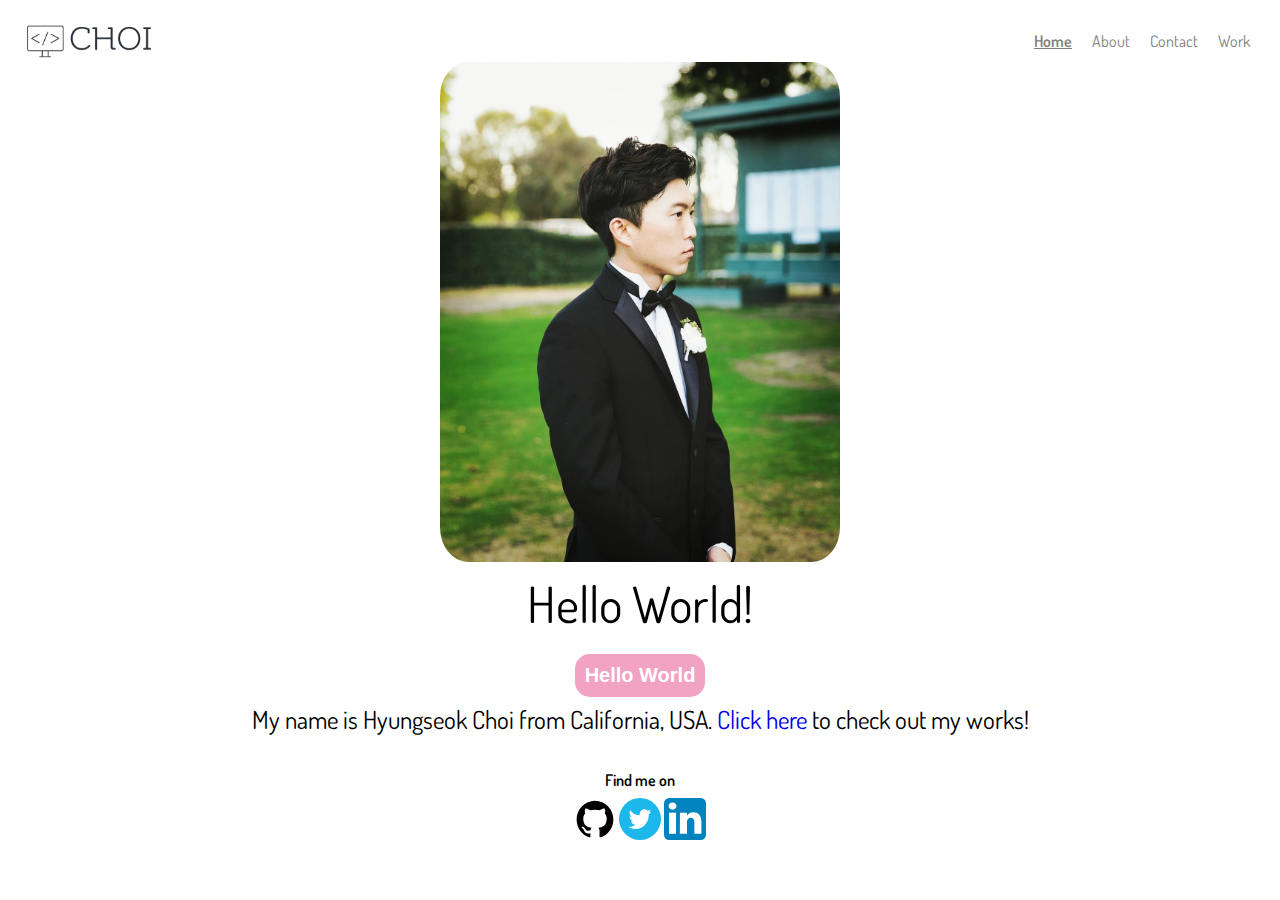
<file: index.html>
<!DOCTYPE html>
<html lang="en">
  <head>
    <meta charset="UTF-8" />
    <meta name="viewport" content="width=device-width, initial-scale=1.0" />
    <link
      rel="icon"
      type="image/png"
      href="./img/favicon-16x16.png"
      sizes="16x16"
    />
    <link rel="stylesheet" type="text/css" href="./css/style.production.css" />
    <link
      href="https://fonts.googleapis.com/css2?family=Dosis&display=swap"
      rel="stylesheet"
    />
    <title>Hyungseok Choi - Portfolio</title>
  </head>
  <body>
    <header>
      <nav>
        <div class="logo">
          <a href="index.html"
            ><img id="logo" src="./img/logo.png" alt="logo"
          /></a>
        </div>
        <div class="menu">
          <ul role="menubar">
            <li role="presentation">
              <a class="index_home" href="index.html" role="menuitem">Home</a>
            </li>
            <li role="presentation">
              <a class="index_about" href="HyungseokChoi.html" role="menuitem"
                >About</a
              >
            </li>
            <li role="presentation">
              <a class="index_contact" href="contactMe.html" role="menuitem"
                >Contact</a
              >
            </li>
            <li role="presentation">
              <a class="index_work" href="work.html" role="menuitem">Work</a>
            </li>
          </ul>
        </div>
      </nav>
    </header>
    <div class="profile_contents">
      <img
        class="profile_portrait"
        src="./img/profile.jpg"
        alt="A photograph of me"
      />
      <h1>Hello World!</h1>
      <button class="hello_world">Hello World</button>
      <p class="index_intro">
        My name is Hyungseok Choi from California, USA.
        <a href="#">Click here</a> to check out my works!
      </p>
    </div>
    <footer>
      <p>Find me on</p>
      <a target="_blank" href="https://github.com/GCnomore"
        ><img class="icons" src="img/github_icon.svg" alt="github"
      /></a>
      <img class="icons" src="img/twitter_icon.svg" alt="twitter" />
      <img class="icons" src="img/linkedin_icon.svg" alt="linkedin" />
    </footer>
  </body>
</html>
</file>
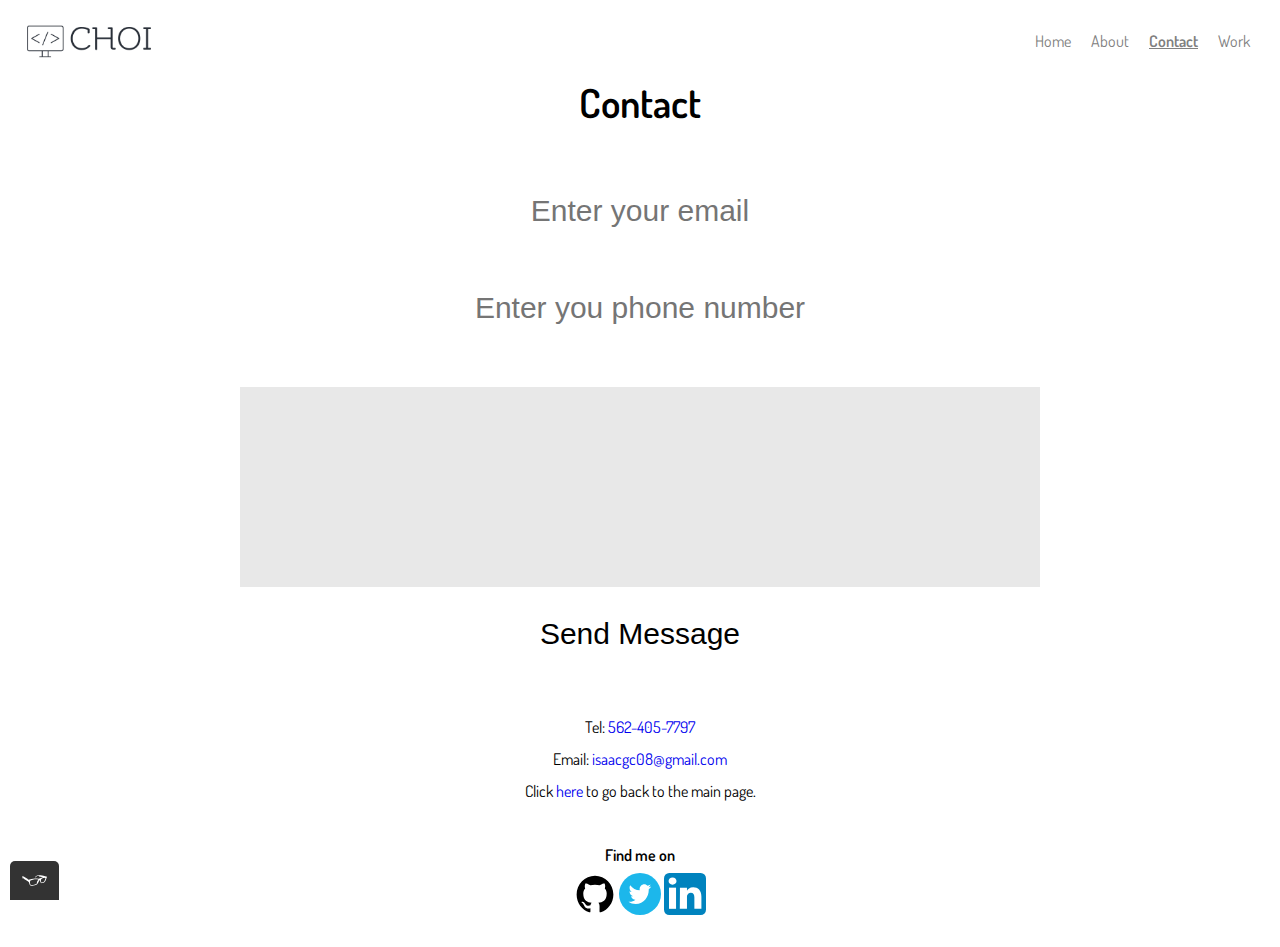
<file: contactMe.html>
<!DOCTYPE html>
<html lang="en">
  <head>
    <meta charset="UTF-8" />
    <meta name="viewport" content="width=device-width, initial-scale=1.0" />
    <link
      rel="icon"
      type="image/png"
      href="./img/favicon-16x16.png"
      sizes="16x16"
    />
    <link rel="stylesheet" type="text/css" href="./css/style.production.css" />
    <link
      href="https://fonts.googleapis.com/css2?family=Dosis&display=swap"
      rel="stylesheet"
    />
    <title>Contact</title>
  </head>
  <body>
    <header>
      <nav>
        <div class="logo">
          <a href="index.html"
            ><img id="logo" src="./img/logo.png" alt="logo"
          /></a>
        </div>
        <div class="menu">
          <ul role="menubar">
            <li role="presentation">
              <a class="contact_home" href="index.html" role="menuitem">Home</a>
            </li>
            <li role="presentation">
              <a class="contact_about" href="HyungseokChoi.html" role="menuitem"
                >About</a
              >
            </li>
            <li role="presentation">
              <a class="contact_contact" href="contactMe.html" role="menuitem"
                >Contact</a
              >
            </li>
            <li role="presentation">
              <a class="contact_work" href="work.html" role="menuitem">Work</a>
            </li>
          </ul>
        </div>
      </nav>
    </header>
    <h1 class="pageTitle">Contact</h1>
    <form id="contact-form" action="mailto:isaagc08@gmail.com" method="post">
      <label class="standard-label" for="contact-email">E-mail: </label>
      <input
        id="contact-email"
        type="email"
        placeholder="Enter your email"
        required
      />
      <label class="standard-label">Phone: </label>
      <input
        type="tel"
        placeholder="Enter you phone number"
        pattern="\d{3}[\-]\d{3}[\]\d{4}||\d{10}"
        required
      />
      <label class="standard-label">Message: </label>
      <textarea maxlength="240" wrap="hard" cols="50"></textarea>
      <input class="submit_button" type="submit" value="Send Message" />
    </form>
    <div class="contact_info">
      <ul>
        <li>Tel: <a href="tel:+15624057797">562-405-7797</a></li>
        <li>
          Email: <a href="mailto:isaagc08@gmail.com">isaacgc08@gmail.com</a>
        </li>
        <li>
          Click
          <a href="/index.html">here</a>
          to go back to the main page.
        </li>
      </ul>
    </div>
    <footer>
      <p>Find me on</p>
      <a target="_blank" href="https://github.com/GCnomore"
        ><img class="icons" src="img/github_icon.svg" alt="github"
      /></a>
      <img class="icons" src="img/twitter_icon.svg" alt="twitter" />
      <img class="icons" src="img/linkedin_icon.svg" alt="linkedin" />
    </footer>
    <script src="./js/tota11y.min.js"></script>
  </body>
</html>
</file>
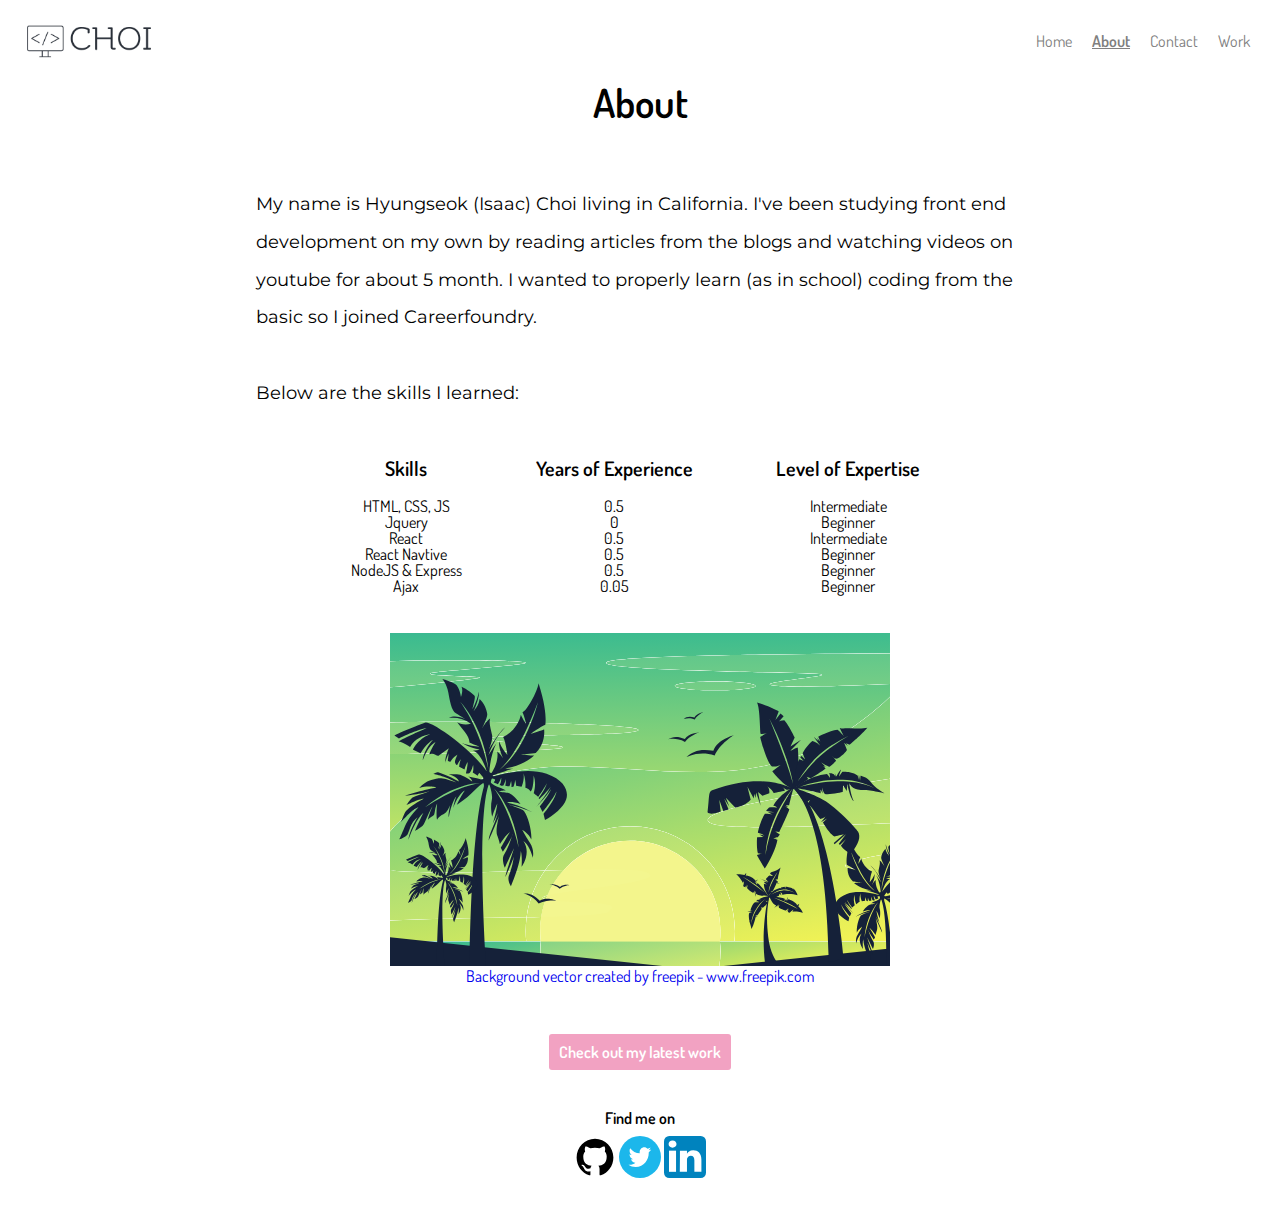
<file: HyungseokChoi.html>
<!DOCTYPE html>
<html lang="en">
  <head>
    <meta charset="UTF-8" />
    <meta name="viewport" content="width=device-width, initial-scale=1.0" />
    <link
      rel="icon"
      type="image/png"
      href="./img/favicon-16x16.png"
      sizes="16x16"
    />
    <link rel="stylesheet" type="text/css" href="./css/style.production.css" />
    <link
      href="https://fonts.googleapis.com/css2?family=Montserrat&display=swap"
      rel="stylesheet"
    />
    <link
      href="https://fonts.googleapis.com/css2?family=Dosis&display=swap"
      rel="stylesheet"
    />
    <title>Hyungseok Choi</title>
  </head>
  <body>
    <header>
      <nav>
        <div class="logo">
          <a href="index.html"
            ><img id="logo" src="./img/logo.png" alt="logo"
          /></a>
        </div>
        <div class="menu">
          <ul role="menubar">
            <li role="presentation">
              <a class="about_home" href="index.html" role="menuitem">Home</a>
            </li>
            <li role="presentation">
              <a class="about_about" href="HyungseokChoi.html" role="menuitem"
                >About</a
              >
            </li>
            <li role="presentation">
              <a class="about_contact" href="contactMe.html" role="menuitem"
                >Contact</a
              >
            </li>
            <li role="presentation">
              <a class="about_work" href="work.html" role="menuitem">Work</a>
            </li>
          </ul>
        </div>
      </nav>
    </header>
    <div class="about_contents">
      <h1 class="pageTitle">About</h1>
      <p class="about_me">
        My name is Hyungseok (Isaac) Choi living in California. I've been
        studying front end development on my own by reading articles from the
        blogs and watching videos on youtube for about 5 month. I wanted to
        properly learn (as in school) coding from the basic so I joined
        Careerfoundry.<br /><br />
        Below are the skills I learned:
      </p>
    </div>

    <table class="skill_table">
      <thead>
        <tr>
          <td>
            Skills
          </td>
          <td>
            Years of Experience
          </td>
          <td>Level of Expertise</td>
        </tr>
      </thead>
      <tbody>
        <tr>
          <td>HTML, CSS, JS</td>
          <td>0.5</td>
          <td>Intermediate</td>
        </tr>
        <tr>
          <td>Jquery</td>
          <td>0</td>
          <td>Beginner</td>
        </tr>
        <tr>
          <td>React</td>
          <td>0.5</td>
          <td>Intermediate</td>
        </tr>
        <tr>
          <td>React Navtive</td>
          <td>0.5</td>
          <td>Beginner</td>
        </tr>
        <tr>
          <td>NodeJS & Express</td>
          <td>0.5</td>
          <td>Beginner</td>
        </tr>
        <tr>
          <td>Ajax</td>
          <td>0.05</td>
          <td>Beginner</td>
        </tr>
      </tbody>
    </table>
    <div class="about_animation">
      <?xml version="1.0" encoding="UTF-8" standalone="no"?>
      <svg
        xmlns:dc="http://purl.org/dc/elements/1.1/"
        xmlns:cc="http://creativecommons.org/ns#"
        xmlns:rdf="http://www.w3.org/1999/02/22-rdf-syntax-ns#"
        xmlns:svg="http://www.w3.org/2000/svg"
        xmlns="http://www.w3.org/2000/svg"
        viewBox="0 0 1000 666.66669"
        height="333.33333"
        width="500"
        xml:space="preserve"
        id="svg2"
        version="1.1"
      >
        <metadata id="metadata8">
          <rdf:RDF
            ><cc:Work rdf:about=""
              ><dc:format>image/svg+xml</dc:format
              ><dc:type
                rdf:resource="http://purl.org/dc/dcmitype/StillImage" /></cc:Work
          ></rdf:RDF>
        </metadata>
        <defs id="defs6">
          <clipPath id="clipPath20" clipPathUnits="userSpaceOnUse">
            <path
              id="path18"
              d="M 0,0 V 0 5000 H 7500 0 V 2023.65 c 501.258,616.7 1701.54,965.52 2576.4,974.36 24.52,0.25 49.08,0.37 73.62,0.37 325.67,0 652.69,-21.04 979.4,-42.07 326.7,-21.03 653.07,-42.06 977.39,-42.06 349.22,0 696.06,24.38 1038.41,99.41 674.9,147.91 1304.58,504.68 1854.78,1029.66 v -1229 C 6306.52,2616.47 4581.46,2339.82 4783.07,2163.2 c 66.13,-57.94 344.07,-77.71 741.38,-77.72 521.99,0 1250.12,34.12 1975.55,60.67 V 1694.4 c -391.92,-71.05 -723.13,-145.86 -661.02,-200.27 30.74,-26.93 159.92,-36.12 344.61,-36.12 93.18,0 200.46,2.34 316.41,5.91 V 376.359 H 5167.28 c 4.98,50.86 7.51,102.371 7.51,154.539 0,866.842 -702.71,1569.562 -1569.56,1569.562 -529.24,0 -997.34,-262 -1281.64,-663.31 -61.58,-1.73 -123.87,-3.52 -186.84,-5.3 -401.54,-11.37 -827.43,-22.74 -1226.934,-22.74 -331.011,0 -643.89,7.81 -909.816,29.88 v -752.4 c 593.727,29.5 1389.85,37.211 2049.04,50.051 -8.82,-67.332 -13.37,-136.012 -13.37,-205.743 0,-52.168 2.54,-103.679 7.52,-154.539 L 0,376.359 V 0"
            />
          </clipPath>
          <linearGradient
            id="linearGradient28"
            spreadMethod="pad"
            gradientTransform="matrix(-1140.4,5712.75,5712.75,1140.4,4285.07,-180.4)"
            gradientUnits="userSpaceOnUse"
            y2="0"
            x2="1"
            y1="0"
            x1="0"
          >
            <stop
              id="stop22"
              offset="0"
              style="stop-opacity: 1; stop-color: #f4f354;"
            />
            <stop
              id="stop24"
              offset="0.87941"
              style="stop-opacity: 1; stop-color: #3dbc8f;"
            />
            <stop
              id="stop26"
              offset="1"
              style="stop-opacity: 1; stop-color: #2f98a9;"
            />
          </linearGradient>
          <clipPath id="clipPath38" clipPathUnits="userSpaceOnUse">
            <path
              id="path36"
              d="M 0,2023.65 V 5000 h 7500 v -302.27 c -2173.84,-17.39 -4319.92,-47.37 -4253.83,-149.9 72.15,-111.92 2712.04,-133.36 3151.92,-158.62 439.88,-25.26 -997.12,-125.78 -647.25,-176.95 81.73,-11.95 232.89,-17.08 428.99,-17.08 345.17,0 829.62,15.88 1320.17,38.35 v -190.21 0 C 6949.8,3518.34 6320.12,3161.57 5645.22,3013.66 c -342.35,-75.03 -689.19,-99.41 -1038.41,-99.41 -324.32,0 -650.69,21.03 -977.39,42.06 -326.71,21.03 -653.73,42.07 -979.4,42.07 -24.54,0 -49.1,-0.12 -73.62,-0.37 C 1701.54,2989.17 501.258,2640.35 0,2023.65 m 865.809,1645.38 c -334.973,0 -637.692,-3.55 -865.809,-11.04 v -474.23 c 0,0 2597.31,36.44 2597.31,96.95 0,60.51 -1087.56,51.22 -1087.56,137.13 0,75.21 2071.29,25.54 2211.06,120.74 117.72,80.17 -1595.02,130.45 -2855.001,130.45 M 4877.7,4271.89 c -334.31,0 -605.33,-29.63 -605.33,-66.2 0,-36.56 271.02,-66.21 605.33,-66.21 334.3,0 605.31,29.65 605.31,66.21 0,36.57 -271.01,66.2 -605.31,66.2 m -3855.96,317.9 C 662.859,4589.79 290.426,4584.35 0,4577.75 V 4185.5 c 692.309,61.19 1473.93,140.66 1334.84,151.46 -199.5,15.49 -954.66,27.89 -669.426,68.8 285.234,40.9 1733.816,136.19 1286.276,164.07 -235.45,14.67 -576.11,19.96 -929.95,19.96"
            />
          </clipPath>
          <linearGradient
            id="linearGradient46"
            spreadMethod="pad"
            gradientTransform="matrix(-53.9056,4676.31,4676.31,53.9056,3780.49,866.6)"
            gradientUnits="userSpaceOnUse"
            y2="0"
            x2="1"
            y1="0"
            x1="0"
          >
            <stop
              id="stop40"
              offset="0"
              style="stop-opacity: 1; stop-color: #f4f354;"
            />
            <stop
              id="stop42"
              offset="0.87941"
              style="stop-opacity: 1; stop-color: #3dbc8f;"
            />
            <stop
              id="stop44"
              offset="1"
              style="stop-opacity: 1; stop-color: #2f98a9;"
            />
          </linearGradient>
          <clipPath id="clipPath56" clipPathUnits="userSpaceOnUse">
            <path
              id="path54"
              d="m 5167.28,376.359 h -218.71 c 5.77,50.731 8.73,102.262 8.73,154.539 0,746.732 -605.34,1352.072 -1352.07,1352.072 -394.33,0 -749.2,-168.78 -996.35,-438.07 -92.57,-2.36 -187.98,-5 -285.29,-7.75 284.3,401.31 752.4,663.31 1281.64,663.31 866.85,0 1569.56,-702.72 1569.56,-1569.562 0,-52.168 -2.53,-103.679 -7.51,-154.539 m -2905.38,0 h -218.71 c -4.98,50.86 -7.52,102.371 -7.52,154.539 0,69.731 4.55,138.411 13.37,205.743 75.4,1.468 149.09,3.007 220.4,4.648 -10.71,-68.551 -16.28,-138.84 -16.28,-210.391 0,-52.277 2.97,-103.808 8.74,-154.539 m 78.06,632.201 c -2.61,0.61 -5.19,1.22 -7.75,1.84 -67.47,16.4 -46.74,34.17 29.98,53.31 -7.79,-18.16 -15.22,-36.59 -22.23,-55.15"
            />
          </clipPath>
          <linearGradient
            id="linearGradient64"
            spreadMethod="pad"
            gradientTransform="matrix(-1140.4,5712.75,5712.75,1140.4,4285.07,-180.4)"
            gradientUnits="userSpaceOnUse"
            y2="0"
            x2="1"
            y1="0"
            x1="0"
          >
            <stop
              id="stop58"
              offset="0"
              style="stop-opacity: 1; stop-color: #f3f362;"
            />
            <stop
              id="stop60"
              offset="0.87941"
              style="stop-opacity: 1; stop-color: #62c88d;"
            />
            <stop
              id="stop62"
              offset="1"
              style="stop-opacity: 1; stop-color: #56b4a4;"
            />
          </linearGradient>
          <clipPath id="clipPath76" clipPathUnits="userSpaceOnUse">
            <path
              id="path74"
              d="m 5524.45,2085.48 c -397.31,0.01 -675.25,19.78 -741.38,77.72 -201.61,176.62 1523.45,453.27 2716.93,651.12 v -668.17 c -725.43,-26.55 -1453.56,-60.67 -1975.55,-60.67"
            />
          </clipPath>
          <linearGradient
            id="linearGradient84"
            spreadMethod="pad"
            gradientTransform="matrix(-1140.4,5712.75,5712.75,1140.4,4285.07,-180.4)"
            gradientUnits="userSpaceOnUse"
            y2="0"
            x2="1"
            y1="0"
            x1="0"
          >
            <stop
              id="stop78"
              offset="0"
              style="stop-opacity: 1; stop-color: #f4f35e;"
            />
            <stop
              id="stop80"
              offset="0.87941"
              style="stop-opacity: 1; stop-color: #55c48f;"
            />
            <stop
              id="stop82"
              offset="1"
              style="stop-opacity: 1; stop-color: #46a9a7;"
            />
          </linearGradient>
          <clipPath id="clipPath94" clipPathUnits="userSpaceOnUse">
            <path
              id="path92"
              d="m 6179.83,4195.18 c -196.1,0 -347.26,5.13 -428.99,17.08 -349.87,51.17 1087.13,151.69 647.25,176.95 -439.88,25.26 -3079.77,46.7 -3151.92,158.62 -66.09,102.53 2079.99,132.51 4253.83,149.9 v -464.2 c -490.55,-22.47 -975,-38.35 -1320.17,-38.35"
            />
          </clipPath>
          <linearGradient
            id="linearGradient102"
            spreadMethod="pad"
            gradientTransform="matrix(-53.9056,4676.31,4676.31,53.9056,3780.49,866.6)"
            gradientUnits="userSpaceOnUse"
            y2="0"
            x2="1"
            y1="0"
            x1="0"
          >
            <stop
              id="stop96"
              offset="0"
              style="stop-opacity: 1; stop-color: #f4f35e;"
            />
            <stop
              id="stop98"
              offset="0.87941"
              style="stop-opacity: 1; stop-color: #55c48f;"
            />
            <stop
              id="stop100"
              offset="1"
              style="stop-opacity: 1; stop-color: #46a9a7;"
            />
          </linearGradient>
          <clipPath id="clipPath112" clipPathUnits="userSpaceOnUse">
            <path
              id="path110"
              d="m 4877.7,4139.48 c -334.31,0 -605.33,29.65 -605.33,66.21 0,36.57 271.02,66.2 605.33,66.2 334.3,0 605.31,-29.63 605.31,-66.2 0,-36.56 -271.01,-66.21 -605.31,-66.21"
            />
          </clipPath>
          <linearGradient
            id="linearGradient120"
            spreadMethod="pad"
            gradientTransform="matrix(-53.9056,4676.31,4676.31,53.9056,3780.49,866.6)"
            gradientUnits="userSpaceOnUse"
            y2="0"
            x2="1"
            y1="0"
            x1="0"
          >
            <stop
              id="stop114"
              offset="0"
              style="stop-opacity: 1; stop-color: #f4f35e;"
            />
            <stop
              id="stop116"
              offset="0.87941"
              style="stop-opacity: 1; stop-color: #55c48f;"
            />
            <stop
              id="stop118"
              offset="1"
              style="stop-opacity: 1; stop-color: #46a9a7;"
            />
          </linearGradient>
          <clipPath id="clipPath130" clipPathUnits="userSpaceOnUse">
            <path
              id="path128"
              d="m 0,4185.5 v 392.25 c 290.426,6.6 662.859,12.04 1021.74,12.04 353.84,0 694.5,-5.29 929.95,-19.96 C 2399.23,4541.95 950.648,4446.66 665.414,4405.76 380.18,4364.85 1135.34,4352.45 1334.84,4336.96 1473.93,4326.16 692.309,4246.69 0,4185.5"
            />
          </clipPath>
          <linearGradient
            id="linearGradient138"
            spreadMethod="pad"
            gradientTransform="matrix(-53.9056,4676.31,4676.31,53.9056,3780.49,866.6)"
            gradientUnits="userSpaceOnUse"
            y2="0"
            x2="1"
            y1="0"
            x1="0"
          >
            <stop
              id="stop132"
              offset="0"
              style="stop-opacity: 1; stop-color: #f4f35e;"
            />
            <stop
              id="stop134"
              offset="0.87941"
              style="stop-opacity: 1; stop-color: #55c48f;"
            />
            <stop
              id="stop136"
              offset="1"
              style="stop-opacity: 1; stop-color: #46a9a7;"
            />
          </linearGradient>
          <clipPath id="clipPath148" clipPathUnits="userSpaceOnUse">
            <path
              id="path146"
              d="m 7183.59,1458.01 c -184.69,0 -313.87,9.19 -344.61,36.12 -62.11,54.41 269.1,129.22 661.02,200.27 v -230.48 c -115.95,-3.57 -223.23,-5.91 -316.41,-5.91"
            />
          </clipPath>
          <linearGradient
            id="linearGradient156"
            spreadMethod="pad"
            gradientTransform="matrix(-1140.4,5712.75,5712.75,1140.4,4285.07,-180.4)"
            gradientUnits="userSpaceOnUse"
            y2="0"
            x2="1"
            y1="0"
            x1="0"
          >
            <stop
              id="stop150"
              offset="0"
              style="stop-opacity: 1; stop-color: #f4f35e;"
            />
            <stop
              id="stop152"
              offset="0.87941"
              style="stop-opacity: 1; stop-color: #55c48f;"
            />
            <stop
              id="stop154"
              offset="1"
              style="stop-opacity: 1; stop-color: #46a9a7;"
            />
          </linearGradient>
          <clipPath id="clipPath166" clipPathUnits="userSpaceOnUse">
            <path
              id="path164"
              d="m 0,686.59 v 752.4 c 265.926,-22.07 578.805,-29.88 909.816,-29.88 399.504,0 825.394,11.37 1226.934,22.74 62.97,1.78 125.26,3.57 186.84,5.3 C 2179.68,1234.03 2082.9,995.281 2049.04,736.641 1389.85,723.801 593.727,716.09 0,686.59"
            />
          </clipPath>
          <linearGradient
            id="linearGradient174"
            spreadMethod="pad"
            gradientTransform="matrix(-1140.4,5712.75,5712.75,1140.4,4285.07,-180.4)"
            gradientUnits="userSpaceOnUse"
            y2="0"
            x2="1"
            y1="0"
            x1="0"
          >
            <stop
              id="stop168"
              offset="0"
              style="stop-opacity: 1; stop-color: #f4f35e;"
            />
            <stop
              id="stop170"
              offset="0.87941"
              style="stop-opacity: 1; stop-color: #55c48f;"
            />
            <stop
              id="stop172"
              offset="1"
              style="stop-opacity: 1; stop-color: #46a9a7;"
            />
          </linearGradient>
          <clipPath id="clipPath184" clipPathUnits="userSpaceOnUse">
            <path
              id="path182"
              d="m 2049.04,736.641 c 33.86,258.64 130.64,497.389 274.55,700.509 97.31,2.75 192.72,5.39 285.29,7.75 -102.29,-111.46 -186.15,-240.15 -246.69,-381.19 -76.72,-19.14 -97.45,-36.91 -29.98,-53.31 2.56,-0.62 5.14,-1.23 7.75,-1.84 -32.24,-85.341 -56.06,-174.708 -70.52,-267.271 -71.31,-1.641 -145,-3.18 -220.4,-4.648"
            />
          </clipPath>
          <linearGradient
            id="linearGradient192"
            spreadMethod="pad"
            gradientTransform="matrix(-1140.4,5712.75,5712.75,1140.4,4285.07,-180.4)"
            gradientUnits="userSpaceOnUse"
            y2="0"
            x2="1"
            y1="0"
            x1="0"
          >
            <stop
              id="stop186"
              offset="0"
              style="stop-opacity: 1; stop-color: #f3f469;"
            />
            <stop
              id="stop188"
              offset="0.87941"
              style="stop-opacity: 1; stop-color: #74cd8e;"
            />
            <stop
              id="stop190"
              offset="1"
              style="stop-opacity: 1; stop-color: #69c1a1;"
            />
          </linearGradient>
          <clipPath id="clipPath204" clipPathUnits="userSpaceOnUse">
            <path
              id="path202"
              d="m 0,3183.76 v 474.23 c 228.117,7.49 530.836,11.04 865.809,11.04 1259.981,0 2972.721,-50.28 2855.001,-130.45 -139.77,-95.2 -2211.06,-45.53 -2211.06,-120.74 0,-85.91 1087.56,-76.62 1087.56,-137.13 C 2597.31,3220.2 0,3183.76 0,3183.76"
            />
          </clipPath>
          <linearGradient
            id="linearGradient212"
            spreadMethod="pad"
            gradientTransform="matrix(-53.9056,4676.31,4676.31,53.9056,3780.49,866.6)"
            gradientUnits="userSpaceOnUse"
            y2="0"
            x2="1"
            y1="0"
            x1="0"
          >
            <stop
              id="stop206"
              offset="0"
              style="stop-opacity: 1; stop-color: #f4f35e;"
            />
            <stop
              id="stop208"
              offset="0.87941"
              style="stop-opacity: 1; stop-color: #55c48f;"
            />
            <stop
              id="stop210"
              offset="1"
              style="stop-opacity: 1; stop-color: #46a9a7;"
            />
          </linearGradient>
          <clipPath id="clipPath222" clipPathUnits="userSpaceOnUse">
            <path
              id="path220"
              d="M 7500,0 H 4939.31 c 11.84,71.9414 17.99,145.82 17.99,221.109 0,52.282 -3.06,103.821 -8.83,154.563 H 2262.01 c -5.77,-50.742 -8.85,-102.281 -8.85,-154.563 0,-75.289 6.16,-149.1676 18,-221.109 L 0,0 V 376.359 H 2043.19 2261.9 4948.57 5167.28 7500 V 0"
            />
          </clipPath>
          <linearGradient
            id="linearGradient230"
            spreadMethod="pad"
            gradientTransform="matrix(-328.846,1647.33,1647.33,328.846,3904.29,-584.75)"
            gradientUnits="userSpaceOnUse"
            y2="0"
            x2="1"
            y1="0"
            x1="0"
          >
            <stop
              id="stop224"
              offset="0"
              style="stop-opacity: 1; stop-color: #f4f354;"
            />
            <stop
              id="stop226"
              offset="0.87941"
              style="stop-opacity: 1; stop-color: #3dbc8f;"
            />
            <stop
              id="stop228"
              offset="1"
              style="stop-opacity: 1; stop-color: #2f98a9;"
            />
          </linearGradient>
          <clipPath id="clipPath240" clipPathUnits="userSpaceOnUse">
            <path
              id="path238"
              d="M 4939.31,0 H 2271.16 c -11.84,71.9414 -18,145.82 -18,221.109 0,52.282 3.08,103.821 8.85,154.563 h 2686.46 c 5.77,-50.742 8.83,-102.281 8.83,-154.563 0,-75.289 -6.15,-149.1676 -17.99,-221.109"
            />
          </clipPath>
          <linearGradient
            id="linearGradient248"
            spreadMethod="pad"
            gradientTransform="matrix(-328.846,1647.33,1647.33,328.846,3904.29,-584.75)"
            gradientUnits="userSpaceOnUse"
            y2="0"
            x2="1"
            y1="0"
            x1="0"
          >
            <stop
              id="stop242"
              offset="0"
              style="stop-opacity: 1; stop-color: #f3f366;"
            />
            <stop
              id="stop244"
              offset="0.87941"
              style="stop-opacity: 1; stop-color: #72cd8c;"
            />
            <stop
              id="stop246"
              offset="1"
              style="stop-opacity: 1; stop-color: #66c0a1;"
            />
          </linearGradient>
        </defs>
        <g transform="matrix(1.3333333,0,0,-1.3333333,0,666.66667)" id="g10">
          <g transform="scale(0.1)" id="g12">
            <g id="g14">
              <g clip-path="url(#clipPath20)" id="g16">
                <path
                  id="path30"
                  style="
                    fill: url(#linearGradient28);
                    fill-opacity: 1;
                    fill-rule: nonzero;
                    stroke: none;
                  "
                  d="M 0,0 V 0 5000 H 7500 0 V 2023.65 c 501.258,616.7 1701.54,965.52 2576.4,974.36 24.52,0.25 49.08,0.37 73.62,0.37 325.67,0 652.69,-21.04 979.4,-42.07 326.7,-21.03 653.07,-42.06 977.39,-42.06 349.22,0 696.06,24.38 1038.41,99.41 674.9,147.91 1304.58,504.68 1854.78,1029.66 v -1229 C 6306.52,2616.47 4581.46,2339.82 4783.07,2163.2 c 66.13,-57.94 344.07,-77.71 741.38,-77.72 521.99,0 1250.12,34.12 1975.55,60.67 V 1694.4 c -391.92,-71.05 -723.13,-145.86 -661.02,-200.27 30.74,-26.93 159.92,-36.12 344.61,-36.12 93.18,0 200.46,2.34 316.41,5.91 V 376.359 H 5167.28 c 4.98,50.86 7.51,102.371 7.51,154.539 0,866.842 -702.71,1569.562 -1569.56,1569.562 -529.24,0 -997.34,-262 -1281.64,-663.31 -61.58,-1.73 -123.87,-3.52 -186.84,-5.3 -401.54,-11.37 -827.43,-22.74 -1226.934,-22.74 -331.011,0 -643.89,7.81 -909.816,29.88 v -752.4 c 593.727,29.5 1389.85,37.211 2049.04,50.051 -8.82,-67.332 -13.37,-136.012 -13.37,-205.743 0,-52.168 2.54,-103.679 7.52,-154.539 L 0,376.359 V 0"
                />
              </g>
            </g>
            <g id="g32">
              <g clip-path="url(#clipPath38)" id="g34">
                <path
                  id="path48"
                  style="
                    fill: url(#linearGradient46);
                    fill-opacity: 1;
                    fill-rule: nonzero;
                    stroke: none;
                  "
                  d="M 0,2023.65 V 5000 h 7500 v -302.27 c -2173.84,-17.39 -4319.92,-47.37 -4253.83,-149.9 72.15,-111.92 2712.04,-133.36 3151.92,-158.62 439.88,-25.26 -997.12,-125.78 -647.25,-176.95 81.73,-11.95 232.89,-17.08 428.99,-17.08 345.17,0 829.62,15.88 1320.17,38.35 v -190.21 0 C 6949.8,3518.34 6320.12,3161.57 5645.22,3013.66 c -342.35,-75.03 -689.19,-99.41 -1038.41,-99.41 -324.32,0 -650.69,21.03 -977.39,42.06 -326.71,21.03 -653.73,42.07 -979.4,42.07 -24.54,0 -49.1,-0.12 -73.62,-0.37 C 1701.54,2989.17 501.258,2640.35 0,2023.65 m 865.809,1645.38 c -334.973,0 -637.692,-3.55 -865.809,-11.04 v -474.23 c 0,0 2597.31,36.44 2597.31,96.95 0,60.51 -1087.56,51.22 -1087.56,137.13 0,75.21 2071.29,25.54 2211.06,120.74 117.72,80.17 -1595.02,130.45 -2855.001,130.45 M 4877.7,4271.89 c -334.31,0 -605.33,-29.63 -605.33,-66.2 0,-36.56 271.02,-66.21 605.33,-66.21 334.3,0 605.31,29.65 605.31,66.21 0,36.57 -271.01,66.2 -605.31,66.2 m -3855.96,317.9 C 662.859,4589.79 290.426,4584.35 0,4577.75 V 4185.5 c 692.309,61.19 1473.93,140.66 1334.84,151.46 -199.5,15.49 -954.66,27.89 -669.426,68.8 285.234,40.9 1733.816,136.19 1286.276,164.07 -235.45,14.67 -576.11,19.96 -929.95,19.96"
                />
              </g>
            </g>
            <g id="g50">
              <g clip-path="url(#clipPath56)" id="g52">
                <path
                  id="path66"
                  style="
                    fill: url(#linearGradient64);
                    fill-opacity: 1;
                    fill-rule: nonzero;
                    stroke: none;
                  "
                  d="m 5167.28,376.359 h -218.71 c 5.77,50.731 8.73,102.262 8.73,154.539 0,746.732 -605.34,1352.072 -1352.07,1352.072 -394.33,0 -749.2,-168.78 -996.35,-438.07 -92.57,-2.36 -187.98,-5 -285.29,-7.75 284.3,401.31 752.4,663.31 1281.64,663.31 866.85,0 1569.56,-702.72 1569.56,-1569.562 0,-52.168 -2.53,-103.679 -7.51,-154.539 m -2905.38,0 h -218.71 c -4.98,50.86 -7.52,102.371 -7.52,154.539 0,69.731 4.55,138.411 13.37,205.743 75.4,1.468 149.09,3.007 220.4,4.648 -10.71,-68.551 -16.28,-138.84 -16.28,-210.391 0,-52.277 2.97,-103.808 8.74,-154.539 m 78.06,632.201 c -2.61,0.61 -5.19,1.22 -7.75,1.84 -67.47,16.4 -46.74,34.17 29.98,53.31 -7.79,-18.16 -15.22,-36.59 -22.23,-55.15"
                />
              </g>
            </g>
            <path
              id="path68"
              style="
                fill: #f3f58c;
                fill-opacity: 1;
                fill-rule: nonzero;
                stroke: none;
              "
              d="m 4957.3,530.898 c 0,-746.726 -605.34,-1352.066 -1352.07,-1352.066 -746.72,0 -1352.07,605.34 -1352.07,1352.066 0,746.732 605.35,1352.072 1352.07,1352.072 746.73,0 1352.07,-605.34 1352.07,-1352.072"
            />
            <g id="g70">
              <g clip-path="url(#clipPath76)" id="g72">
                <path
                  id="path86"
                  style="
                    fill: url(#linearGradient84);
                    fill-opacity: 1;
                    fill-rule: nonzero;
                    stroke: none;
                  "
                  d="m 5524.45,2085.48 c -397.31,0.01 -675.25,19.78 -741.38,77.72 -201.61,176.62 1523.45,453.27 2716.93,651.12 v -668.17 c -725.43,-26.55 -1453.56,-60.67 -1975.55,-60.67"
                />
              </g>
            </g>
            <g id="g88">
              <g clip-path="url(#clipPath94)" id="g90">
                <path
                  id="path104"
                  style="
                    fill: url(#linearGradient102);
                    fill-opacity: 1;
                    fill-rule: nonzero;
                    stroke: none;
                  "
                  d="m 6179.83,4195.18 c -196.1,0 -347.26,5.13 -428.99,17.08 -349.87,51.17 1087.13,151.69 647.25,176.95 -439.88,25.26 -3079.77,46.7 -3151.92,158.62 -66.09,102.53 2079.99,132.51 4253.83,149.9 v -464.2 c -490.55,-22.47 -975,-38.35 -1320.17,-38.35"
                />
              </g>
            </g>
            <g id="g106">
              <g clip-path="url(#clipPath112)" id="g108">
                <path
                  id="path122"
                  style="
                    fill: url(#linearGradient120);
                    fill-opacity: 1;
                    fill-rule: nonzero;
                    stroke: none;
                  "
                  d="m 4877.7,4139.48 c -334.31,0 -605.33,29.65 -605.33,66.21 0,36.57 271.02,66.2 605.33,66.2 334.3,0 605.31,-29.63 605.31,-66.2 0,-36.56 -271.01,-66.21 -605.31,-66.21"
                />
              </g>
            </g>
            <g id="g124">
              <g clip-path="url(#clipPath130)" id="g126">
                <path
                  id="path140"
                  style="
                    fill: url(#linearGradient138);
                    fill-opacity: 1;
                    fill-rule: nonzero;
                    stroke: none;
                  "
                  d="m 0,4185.5 v 392.25 c 290.426,6.6 662.859,12.04 1021.74,12.04 353.84,0 694.5,-5.29 929.95,-19.96 C 2399.23,4541.95 950.648,4446.66 665.414,4405.76 380.18,4364.85 1135.34,4352.45 1334.84,4336.96 1473.93,4326.16 692.309,4246.69 0,4185.5"
                />
              </g>
            </g>
            <g id="g142">
              <g clip-path="url(#clipPath148)" id="g144">
                <path
                  id="path158"
                  style="
                    fill: url(#linearGradient156);
                    fill-opacity: 1;
                    fill-rule: nonzero;
                    stroke: none;
                  "
                  d="m 7183.59,1458.01 c -184.69,0 -313.87,9.19 -344.61,36.12 -62.11,54.41 269.1,129.22 661.02,200.27 v -230.48 c -115.95,-3.57 -223.23,-5.91 -316.41,-5.91"
                />
              </g>
            </g>
            <g id="g160">
              <g clip-path="url(#clipPath166)" id="g162">
                <path
                  id="path176"
                  style="
                    fill: url(#linearGradient174);
                    fill-opacity: 1;
                    fill-rule: nonzero;
                    stroke: none;
                  "
                  d="m 0,686.59 v 752.4 c 265.926,-22.07 578.805,-29.88 909.816,-29.88 399.504,0 825.394,11.37 1226.934,22.74 62.97,1.78 125.26,3.57 186.84,5.3 C 2179.68,1234.03 2082.9,995.281 2049.04,736.641 1389.85,723.801 593.727,716.09 0,686.59"
                />
              </g>
            </g>
            <g id="g178">
              <g clip-path="url(#clipPath184)" id="g180">
                <path
                  id="path194"
                  style="
                    fill: url(#linearGradient192);
                    fill-opacity: 1;
                    fill-rule: nonzero;
                    stroke: none;
                  "
                  d="m 2049.04,736.641 c 33.86,258.64 130.64,497.389 274.55,700.509 97.31,2.75 192.72,5.39 285.29,7.75 -102.29,-111.46 -186.15,-240.15 -246.69,-381.19 -76.72,-19.14 -97.45,-36.91 -29.98,-53.31 2.56,-0.62 5.14,-1.23 7.75,-1.84 -32.24,-85.341 -56.06,-174.708 -70.52,-267.271 -71.31,-1.641 -145,-3.18 -220.4,-4.648"
                />
              </g>
            </g>
            <path
              id="path196"
              style="
                fill: #f3f68f;
                fill-opacity: 1;
                fill-rule: nonzero;
                stroke: none;
              "
              d="m 2269.44,741.289 c 14.46,92.563 38.28,181.93 70.52,267.271 369.32,-85.689 1248.69,-9.681 929.38,-196.591 -69.04,-40.41 -471.24,-58.5 -999.9,-70.68 m 92.75,322.421 c 60.54,141.04 144.4,269.73 246.69,381.19 222.42,5.66 428.81,9.69 608.69,9.69 337.75,0 581.74,-14.22 660.88,-58.54 245.05,-137.23 -1178.37,-248.06 -1516.26,-332.34"
            />
            <g id="g198">
              <g clip-path="url(#clipPath204)" id="g200">
                <path
                  id="path214"
                  style="
                    fill: url(#linearGradient212);
                    fill-opacity: 1;
                    fill-rule: nonzero;
                    stroke: none;
                  "
                  d="m 0,3183.76 v 474.23 c 228.117,7.49 530.836,11.04 865.809,11.04 1259.981,0 2972.721,-50.28 2855.001,-130.45 -139.77,-95.2 -2211.06,-45.53 -2211.06,-120.74 0,-85.91 1087.56,-76.62 1087.56,-137.13 C 2597.31,3220.2 0,3183.76 0,3183.76"
                />
              </g>
            </g>
            <g id="g216">
              <g clip-path="url(#clipPath222)" id="g218">
                <path
                  id="path232"
                  style="
                    fill: url(#linearGradient230);
                    fill-opacity: 1;
                    fill-rule: nonzero;
                    stroke: none;
                  "
                  d="M 7500,0 H 4939.31 c 11.84,71.9414 17.99,145.82 17.99,221.109 0,52.282 -3.06,103.821 -8.83,154.563 H 2262.01 c -5.77,-50.742 -8.85,-102.281 -8.85,-154.563 0,-75.289 6.16,-149.1676 18,-221.109 L 0,0 V 376.359 H 2043.19 2261.9 4948.57 5167.28 7500 V 0"
                />
              </g>
            </g>
            <g id="g234">
              <g clip-path="url(#clipPath240)" id="g236">
                <path
                  id="path250"
                  style="
                    fill: url(#linearGradient248);
                    fill-opacity: 1;
                    fill-rule: nonzero;
                    stroke: none;
                  "
                  d="M 4939.31,0 H 2271.16 c -11.84,71.9414 -18,145.82 -18,221.109 0,52.282 3.08,103.821 8.85,154.563 h 2686.46 c 5.77,-50.742 8.83,-102.281 8.83,-154.563 0,-75.289 -6.15,-149.1676 -17.99,-221.109"
                />
              </g>
            </g>
            <path
              id="path252"
              style="
                fill: #152139;
                fill-opacity: 1;
                fill-rule: nonzero;
                stroke: none;
              "
              d="M 4128.28,0 H 0 v 436.121 z"
            />
            <path
              id="path254"
              style="
                fill: #152139;
                fill-opacity: 1;
                fill-rule: nonzero;
                stroke: none;
              "
              d="M 4960.74,0 H 9089.02 V 436.121 Z"
            />
            <path
              id="path256"
              style="
                fill: #152139;
                fill-opacity: 1;
                fill-rule: nonzero;
                stroke: none;
              "
              d="m 2324.87,2195.62 c 127.21,61.87 281.56,193.76 318.61,309.86 37.05,116.1 -12.1,284.89 -294.66,384.19 -282.55,99.29 -679.23,-2.21 -874.19,-66.19 67.43,-4.58 100.96,-17.57 102.23,-26 1.27,-8.44 -23.56,-37.38 -23.56,-37.38 0,0 35.18,-20.45 65.31,-27.59 21.56,23.41 49.24,97.77 49.24,97.77 0,0 7.26,-72.01 -24.36,-109.68 18.86,-18.65 56.48,-9.41 56.48,-9.41 0,0 32.35,60.06 36.63,100.38 5.87,-52.19 -7.55,-101.44 -7.55,-101.44 0,0 41.58,-12.71 63.16,-9.73 13.76,35.51 24.5,77.86 24.5,77.86 0,0 10.92,-65.5 3.66,-84.23 16.38,-7.49 33.95,2.72 33.95,2.72 0,0 22.88,64.87 22.67,102.39 14.9,-52.29 15.33,-92.16 15.33,-92.16 l 81.07,-13.27 c 0,0 46.12,95.57 29.07,200.87 42.14,-119.57 27.09,-216.96 27.09,-216.96 0,0 37.52,0.21 80.74,-55.12 40.8,40.91 43.76,186.1 44.35,240.32 34.08,-99.42 21.85,-186.57 0.92,-266.94 28.94,-24.83 67.15,-52.11 67.15,-52.11 0,0 106.02,150.62 132.36,203.94 -32.69,-101.9 -125.66,-224.69 -125.66,-224.69 l 11.36,-14.61 c 0,0 139.39,134.29 168.91,184.1 -53.76,-115.29 -216.54,-304.04 -216.54,-304.04 0,0 146.28,152.04 225.34,271.14 -28.99,-80.65 -171.01,-262.71 -171.01,-262.71 l 40.95,-81.66 c 0,0 153.19,184.53 208.64,307.11 -18.09,-125.71 -193.98,-336.61 -193.98,-336.61 l 21.79,-90.12"
            />
            <path
              id="path258"
              style="
                fill: #152139;
                fill-opacity: 1;
                fill-rule: nonzero;
                stroke: none;
              "
              d="m 65.8789,3464.15 c 63.2581,37.06 419.8241,181.39 456.0981,190.87 36.281,9.49 65.328,-9.01 118.253,-31.34 52.922,-22.32 520.77,-310.49 791.54,-672.6 33.65,-67.37 43.98,-152.87 11.01,-149.15 -32.97,3.72 -89.72,90.92 -100.14,96.77 -10.41,5.84 -25.92,-38.86 -25.92,-38.86 l -75.77,47.48 c 0,0 17.34,49.42 5.98,113.59 -22.02,-80.2 -42.1,-108.64 -53.89,-120.37 -11.79,-11.74 -53.85,-8.11 -53.85,-8.11 0,0 27.32,112.56 24.81,171.49 -37.26,-63.44 -45.51,-112.76 -45.51,-112.76 l -80.76,43.98 c 0,0 1.6,55.51 26.11,109.41 -26.73,-22.24 -58.3,-89.69 -58.3,-89.69 0,0 -34.13,24.09 -31.017,55.48 3.11,31.39 36.517,103.57 36.517,103.57 0,0 -67.989,-35.23 -104.54,-106.18 -43.988,7.99 -39.113,20.59 -39.113,20.59 0,0 12.746,98.29 13.609,105.2 0.863,6.91 -47.183,-103.06 -53.344,-142.32 -2.3,96.88 55.965,219.18 55.965,219.18 0,0 -127.543,-95.45 -154.98,-110.17 -27.442,-14.73 -74.297,55.95 -139.133,19.51 22.129,71.11 92.73,183.2 92.73,183.2 0,0 -97.543,-27.4 -191.773,-275.21 3.644,98.19 94.484,253.14 156.586,310.57 -86.777,-37 -188.188,-200.53 -188.188,-200.53 l -111.894,52.42 c 0,0 52.996,146.08 258.715,232.96 -112.325,-23.47 -229.442,-68.63 -304.922,-193.32 -44.996,42.79 -171.211,86.28 -171.211,86.28 0,0 258.566,129.79 421.207,198.96 C 340.172,3531.7 134.133,3415.96 134.133,3415.96 l -68.2541,48.19"
            />
            <path
              id="path260"
              style="
                fill: #152139;
                fill-opacity: 1;
                fill-rule: nonzero;
                stroke: none;
              "
              d="m 1189.33,-312.789 c 0,0 295.5,-139.82 285.48,-135.941 -10.01,3.89 -206.33,2664.76 13.98,3196.03 -8.39,37.83 -37.16,77.64 -46.01,54.63 -253.45,-659.32 -253.45,-3114.719 -253.45,-3114.719"
            />
            <path
              id="path262"
              style="
                fill: #152139;
                fill-opacity: 1;
                fill-rule: nonzero;
                stroke: none;
              "
              d="m 1741.17,3053.3 c 31.89,37.47 61.39,76.8 89.67,116.94 56.17,80.58 105.86,165.61 151.01,252.99 12.02,21.46 22.32,43.84 33.47,65.77 11.09,21.97 21.91,44.07 32.05,66.52 l 31.33,66.93 29.63,67.75 14.96,33.83 14.13,34.2 28.59,68.32 c 19.26,45.52 36.42,91.84 55.92,137.42 -6.86,-23.77 -13.95,-47.49 -21.35,-71.11 -7.45,-23.61 -14.22,-47.47 -22.24,-70.89 -16.67,-46.62 -31.77,-93.9 -50.65,-139.75 -34.95,-92.83 -76.92,-182.96 -122.09,-271.42 -46.06,-87.99 -97.45,-173.63 -157.89,-252.82 -30.14,-39.63 -62.29,-77.73 -96.87,-113.49 -35.18,-35.18 -71.99,-68.65 -111.64,-98.35 35.73,34.3 70.4,69.38 101.97,107.16 z m -106.12,322.73 c -5.1,-123.95 63.16,-257.22 70.56,-271.25 l 0.73,-1.41 -0.73,1.41 c -4.93,9.2 -37.22,67.21 -96.67,118.02 25.73,-152.15 -74.46,-332.63 -138.89,-381.77 67.89,19.06 378.91,126.9 378.91,126.9 0,0 -52.78,-11.3 -120.99,0.01 136.23,19.8 318.86,85.15 433.96,194.82 -71.71,-5.49 -200.53,17.22 -200.53,17.22 0,0 171.73,6.04 224.22,20.48 153.25,141.77 126.65,350.22 126.65,350.22 0,0 -118.76,-37.16 -202.77,-66.61 115.56,91.33 220.07,138.56 220.07,138.56 0,0 38.77,193.69 -101.27,624.58 -17.45,-130.88 -178.57,-417.82 -240.99,-434.47 26.5,-52.62 55.04,-174.09 55.04,-174.09 0,0 -42.18,51.14 -80.04,136.89 -12.59,-94.94 -110.03,-264.39 -265.34,-337.3 38.42,-64.8 64.43,-266.97 64.43,-266.97 0,0 -82.4,87.9 -126.35,204.76"
            />
            <path
              id="path264"
              style="
                fill: #152139;
                fill-opacity: 1;
                fill-rule: nonzero;
                stroke: none;
              "
              d="m 1899.05,1900.96 -16.11,58.36 -17.43,57.92 c -24.04,76.91 -49.75,153.2 -79.8,227.8 -29.81,74.67 -63.49,147.72 -100.88,218.94 -19.3,35.25 -38.57,70.64 -60.02,104.75 -20.66,34.65 -43.41,68 -67.09,100.93 55.83,-58.92 103.54,-125.57 145.29,-195.46 41.64,-70.04 76.9,-143.76 107.59,-219.19 30,-75.73 54.94,-153.37 75.06,-232.12 20.9,-78.58 34.14,-158.94 44.63,-239.26 -11.37,39.02 -19.22,78.66 -31.24,117.33 z m 242,-272.85 c 19.06,74.35 -2.67,169.39 -40.84,222 -38.16,52.6 -117.67,196.88 -117.67,196.88 0,0 103.97,-62.25 136.76,-144.5 10.69,125.18 -46.17,343.62 -107.45,424.72 -15.29,26.66 -227.7,95.56 -227.7,95.56 0,0 179.92,-33.13 357.83,-115.49 -182.66,111.04 -382.49,149.45 -384.2,151.33 -1.71,1.88 91.27,18.3 200.11,-25.09 -87.07,121.58 -165.52,167.84 -194.51,171.76 -28.98,3.91 -130.71,15.28 -130.71,15.28 0,0 58.05,23.86 108,14.25 -76.63,54.1 -134.29,53.27 -170.89,78.44 -36.61,25.16 -114.84,90.87 -114.84,90.87 26.53,-32.25 95.25,-213.81 70.81,-317.8 -24.45,-103.99 6.81,-240.54 6.81,-240.54 0,0 44.37,136.52 77.52,196.88 -18.2,-153.99 -70.86,-305.6 -70.86,-305.6 0,0 69.25,122 81.49,181.91 -23.57,-145.8 -143.38,-338.47 -140.28,-431.18 69.33,153.69 156.54,372.42 156.54,372.42 0,0 -59.76,-217.16 -29.99,-294.59 29.77,-77.41 41.15,-133.05 41.15,-133.05 0,0 102.66,157.85 149.75,178.63 -78.9,-128.02 -135.85,-234.04 -135.85,-234.04 l 30.64,-59.45 c 0,0 100.36,145.61 136.33,233 4.03,12.8 8.1,26.14 12.19,40.04 -1.39,-10.71 -5.78,-24.47 -12.19,-40.04 -60.45,-191.75 -113.4,-261.79 -128.66,-298.2 -16.27,-38.83 0.16,-131.82 22.58,-174.67 59.81,135.42 137.31,294.47 137.31,294.47 0,0 -77.64,-244.39 -103.16,-325.99 -25.53,-81.61 -26.33,-105.7 -26.33,-105.7 0,0 101,213.38 126.81,308.31 -24.47,-179.62 -71.01,-271.38 -78.28,-302.72 -7.27,-31.35 -4.62,-81.17 34.5,-143.92 44.46,108.43 146.88,366.41 148.53,528.03 24.84,-90.14 11.23,-238.58 11.23,-238.58 0,0 152.67,201.9 27.94,386.88 69.79,-46.57 129.44,-191.69 139.58,-250.51"
            />
            <path
              id="path266"
              style="
                fill: #152139;
                fill-opacity: 1;
                fill-rule: nonzero;
                stroke: none;
              "
              d="m 1236.16,2725.56 c -36.61,-8.68 -72.43,-20.38 -108.17,-31.89 l -53.08,-19.01 -52.47,-20.64 -51.967,-21.88 -51.258,-23.52 c -68.141,-31.87 -134.481,-67.5 -200.031,-104.75 l -48.789,-28.66 c -16.317,-9.5 -32.098,-19.85 -48.25,-29.66 -32.903,-18.82 -63.485,-41.05 -96.118,-60.64 57.75,49.17 118.067,95.84 182.239,136.82 63.961,41.28 130.675,78.43 199.566,111.17 69.098,32.24 140.478,59.97 213.978,80.69 36.86,9.97 73.97,19.07 111.76,24.79 37.72,5.33 75.9,10.02 113.91,7.05 -37.84,-3.08 -74.9,-10.3 -111.32,-19.87 z m 169.7,71.85 c -63.09,10.73 -132.96,32.32 -231.78,50.03 51.19,-30.82 59.99,-75.4 59.99,-75.4 0,0 -144.91,104.2 -206,105.91 -61.101,1.72 -157.125,1.87 -157.125,1.87 0,0 136.205,-23.96 164.205,-107.55 -162.396,94.51 -298.548,136.29 -313.334,140.65 -22.793,-2.15 -79.82,-25.34 -79.82,-25.34 0,0 178.82,-30.88 355.992,-129.73 -146.043,55.23 -233.929,72.82 -285.14,61.1 C 661.641,2807.22 546.68,2801 438.48,2674.11 c 130.497,42.75 253.258,8.9 253.258,8.9 0,0 -296.664,-60.71 -468.281,-124.59 198.707,20.44 376.438,68.23 376.438,68.23 0,0 -231.836,-77.6 -261.375,-93.6 -29.536,-16.01 -93.098,-116.27 -93.098,-116.27 0,0 181.984,94.17 262.293,95.98 -136.426,-65.15 -254.926,-161.97 -275.961,-195 -21.031,-33.02 -66.555,-154.01 -66.555,-154.01 0,0 168.555,194.09 261.891,222.43 -128.801,-134.01 -183.082,-235.13 -202.969,-286.43 -19.887,-51.31 -83.93,-195.32 -83.93,-195.32 0,0 92.332,32.85 122.305,74.76 29.969,41.91 40.879,176.31 150.516,257.34 -87.297,-147.34 -125.879,-250.42 -137.305,-336.58 51.336,132.46 124.481,314.1 225.227,404.07 -96.246,-198.77 -126.114,-272.28 -126.114,-272.28 0,0 98.809,49.54 128.969,95.5 30.164,45.95 93.91,217.52 134.668,273.09 -55.453,-125.37 -69.613,-200.86 -69.613,-200.86 26.66,40.46 70.781,48.06 89.769,72.27 18.989,24.21 12.403,106.37 48.774,171.88 -12.481,-99.48 -10.438,-200.46 -2.106,-246.24 38.684,71.48 104.676,78.84 135.914,113.4 31.231,34.56 63.219,110.01 63.219,110.01 0,0 -37.859,-147.28 -22.25,-184.91 20.606,116.91 61.934,251.88 112.352,314.69 -38.504,-109.97 -47.504,-179.23 -47.504,-179.23 0,0 72.578,212.06 175.168,264.26 -82.75,-128.52 -119.63,-213.04 -119.63,-213.04 0,0 146.53,98.3 212.58,166.03 66.05,67.74 116.16,115.57 172.31,154.2 49.79,32.86 56.19,56.46 18.42,54.62"
            />
            <path
              id="path268"
              style="
                fill: #152139;
                fill-opacity: 1;
                fill-rule: nonzero;
                stroke: none;
              "
              d="m 1405.31,3229.48 c -27.26,87.84 -57.6,174.6 -92.68,259.48 -34.6,85.05 -73.92,168.18 -117.22,249.24 -10.93,20.21 -21.85,40.45 -33.46,60.29 -11.16,20.13 -23.09,39.78 -35.12,59.4 -23.77,39.45 -49.3,77.82 -76.58,115.19 62.78,-68.1 115.96,-144.89 163.31,-224.63 47.51,-79.79 88.37,-163.48 123.87,-249.29 35.04,-86.03 64.66,-174.23 88.04,-264.04 22.89,-89.96 38.82,-181.51 48.6,-273.47 -20.09,90.35 -42.72,179.62 -68.76,267.83 z M 1491.62,2876 c -8.05,63.17 21.92,309.23 103.47,469.13 -50.67,-71.77 -116.05,-175.91 -116.05,-175.91 0,0 88.68,268.12 255.66,421.03 -91.13,-58.26 -257.95,-348.33 -257.95,-348.33 0,0 68.54,143.18 55.27,221.23 -13.27,78.05 -53.37,179.55 -30.24,253.28 -51.35,-25.81 -128.09,-159.27 -128.09,-159.27 0,0 90.26,173.93 84.78,227.19 -5.47,53.27 -45.11,164.38 -114.52,223.92 -12.12,-98.67 -86.63,-178.6 -86.63,-178.6 0,0 83.52,187.42 77.52,289.86 -45.49,-184.76 -98.78,-257.68 -98.78,-257.68 0,0 47.56,167.63 34.3,192.36 -13.27,24.73 -124.21,109.07 -196.9,140.51 27.54,-55.29 -8.34,-153.47 -8.34,-153.47 0,0 -21.82,154.27 -88.948,194.43 -67.129,40.16 -190.152,73.7 -190.152,73.7 0,0 64.648,-71.84 88.648,-200.84 24,-128.99 44.91,-268.75 113.777,-312.86 68.865,-44.1 155.935,-97.42 155.935,-97.42 0,0 -153.189,87.65 -260.86,26.02 99.683,15.76 231.47,-9.2 329.32,-85.2 -86.02,-25.42 -171.26,-1.09 -204.85,21.72 65.46,-95.01 192.93,-209.69 182.27,-304.58 101.49,-46.96 147.21,-58.14 147.21,-58.14 0,0 -151.5,2.13 -263.25,56.32 91.54,-67.03 278.86,-105.9 278.86,-105.9 0,0 -64.8,-18.4 -112.78,-7.43 75.01,-36.69 115.36,-92.58 162.76,-189.3 47.38,-96.71 47.86,-140.41 52.24,-162.79 4.39,-22.37 39.82,-40.45 36.32,-12.98"
            />
            <path
              id="path270"
              style="
                fill: #152139;
                fill-opacity: 1;
                fill-rule: nonzero;
                stroke: none;
              "
              d="m 1374.86,2895.1 c 32.22,-46.36 48.14,-92.68 -16.23,-106.63 49.57,-24.23 54.59,-66.33 50.08,-90.92 49.39,33.55 77.61,35.16 109.66,23.99 -15.99,52.62 3.32,115.39 54.25,127.02 -55.29,-9.93 -28.39,33.59 3.76,55.01 -54.38,-14.06 -94.32,2.68 -96.84,35.02 -17.6,-19.53 -46.63,-7.02 -62.28,14.1 4.23,-50.57 -42.4,-57.59 -42.4,-57.59"
            />
            <path
              id="path272"
              style="
                fill: #152139;
                fill-opacity: 1;
                fill-rule: nonzero;
                stroke: none;
              "
              d="m 6876.92,675.5 c -76.32,34.852 -169.75,110.832 -193.39,179.129 -23.66,68.301 3.05,169.101 169.16,232.061 166.1,62.96 402.78,8.51 519.3,-26.61 -39.91,-3.69 -59.61,-11.88 -60.24,-16.9 -0.63,-5.02 14.51,-21.82 14.51,-21.82 0,0 -20.57,-12.63 -38.33,-17.3 -13.12,13.57 -30.61,57.26 -30.61,57.26 0,0 -3.26,-42.8 16.03,-64.679 -10.91,-11.34 -33.35,-6.403 -33.35,-6.403 0,0 -20.05,35.152 -23.17,58.992 -2.73,-31.03 5.94,-60.039 5.94,-60.039 0,0 -24.47,-8.14 -37.31,-6.679 -8.67,20.848 -15.65,45.808 -15.65,45.808 0,0 -5.52,-38.988 -0.95,-50 -9.61,-4.672 -20.17,1.121 -20.17,1.121 0,0 -14.5,38.139 -14.92,60.389 -8.09,-31.22 -7.76,-54.869 -7.76,-54.869 l -47.88,-9.031 c 0,0 -28.73,55.99 -20.14,118.68 -23.26,-71.5 -12.93,-129.04 -12.93,-129.04 0,0 -22.25,-0.41 -47.07,-33.84 -24.8,23.661 -28.64,109.71 -29.78,141.85 -18.77,-59.44 -10.26,-110.939 3.32,-158.299 -16.8,-15.129 -39.07,-31.859 -39.07,-31.859 0,0 -65.04,87.769 -81.42,119.008 20.85,-59.95 77.75,-131.41 77.75,-131.41 l -6.52,-8.829 c 0,0 -84.59,77.598 -102.82,106.719 33.55,-67.59 132.79,-177.148 132.79,-177.148 0,0 -88.93,88.027 -137.53,157.508 18.36,-47.399 105.19,-153.29 105.19,-153.29 l -23.09,-49.019 c 0,0 -93.51,107.199 -128.16,179.078 12.55,-74.277 119.89,-196.777 119.89,-196.777 L 6876.92,675.5"
            />
            <path
              id="path274"
              style="
                fill: #152139;
                fill-opacity: 1;
                fill-rule: nonzero;
                stroke: none;
              "
              d="m 8198.05,1460.32 c -38.05,21.07 -251.56,101.49 -273.21,106.58 -21.64,5.11 -38.6,-6.28 -69.65,-20.28 -31.07,-14 -304.31,-191.63 -459.62,-410.26 -18.99,-40.43 -23.87,-91.28 -4.38,-88.6 19.49,2.69 51.89,55.21 57.98,58.82 6.08,3.63 15.93,-22.65 15.93,-22.65 l 44.25,29.24 c 0,0 -11,29.06 -5.2,67.27 14.22,-47.25 26.53,-63.82 33.7,-70.6 7.16,-6.78 32.04,-4.03 32.04,-4.03 0,0 -17.82,66.35 -17.18,101.33 23,-37.08 28.61,-66.2 28.61,-66.2 l 47.24,27.23 c 0,0 -1.74,32.9 -17.06,64.51 16.18,-12.81 35.87,-52.35 35.87,-52.35 0,0 19.9,14.79 17.59,33.35 -2.29,18.58 -23.14,60.89 -23.14,60.89 0,0 40.82,-19.91 63.51,-61.45 25.98,5.38 22.9,12.77 22.9,12.77 0,0 -8.98,58.09 -9.59,62.19 -0.61,4.08 29.47,-60.43 33.68,-83.63 -0.03,57.48 -36.34,129.15 -36.34,129.15 0,0 77,-54.74 93.48,-63.08 16.49,-8.33 43.25,34.26 82.22,13.58 -14.15,41.85 -57.64,107.29 -57.64,107.29 0,0 58.25,-14.84 117.7,-160.41 -3.59,58.17 -59.69,148.74 -97.34,181.89 51.99,-20.68 114.49,-116.19 114.49,-116.19 l 65.58,32.7 c 0,0 -33.53,85.85 -156.76,134.4 66.94,-12.3 137.03,-37.38 183.59,-110.23 26.06,26.03 100.27,53.64 100.27,53.64 0,0 -155.19,73.22 -252.62,111.88 125.48,-22.65 249.32,-88.31 249.32,-88.31 l 39.78,29.56"
            />
            <path
              id="path276"
              style="
                fill: #152139;
                fill-opacity: 1;
                fill-rule: nonzero;
                stroke: none;
              "
              d="m 7586.49,-795.441 c 0,0 -173.2,-87.18 -167.31,-84.739 5.88,2.461 83.83,1583.051 -54.48,1894.89 4.43,22.55 20.92,46.57 26.49,33.05 159.82,-387.28 195.3,-1843.201 195.3,-1843.201"
            />
            <path
              id="path278"
              style="
                fill: #152139;
                fill-opacity: 1;
                fill-rule: nonzero;
                stroke: none;
              "
              d="m 7272.64,1130.43 c -23.94,17.04 -46.25,36.36 -67.61,56.71 -21.03,20.7 -40.65,42.83 -59.08,65.89 -36.99,46.08 -68.69,96.12 -97.29,147.62 -28.05,51.81 -54.25,104.64 -76.31,159.18 -11.85,26.92 -21.49,54.73 -32.05,82.13 -5.09,13.77 -9.46,27.83 -14.22,41.71 -4.72,13.9 -9.27,27.86 -13.68,41.86 12.23,-26.74 23.07,-53.97 35.14,-80.68 l 17.95,-40.09 8.87,-20.07 9.36,-19.86 18.55,-39.73 19.54,-39.24 c 6.33,-13.16 13.07,-26.11 19.97,-38.98 6.92,-12.84 13.36,-25.96 20.79,-38.51 28.04,-51.16 58.73,-100.86 93.2,-147.82 17.35,-23.4 35.4,-46.3 54.86,-68.05 19.26,-21.94 40.33,-42.25 62.01,-62.07 z m -75.71,131.73 c 0,0 12.5,120.25 34.34,159.23 -93.14,40.98 -153.37,140.06 -162.21,196.17 -21.2,-51.4 -45.48,-82.34 -45.48,-82.34 0,0 15.17,72.45 30.12,104.03 -37.24,8.97 -136.93,176.79 -149.17,254.14 -76.81,-257.52 -51.02,-371.82 -51.02,-371.82 0,0 62.65,-26.48 132.5,-78.97 -50.25,16.25 -121.21,36.56 -121.21,36.56 0,0 -12.76,-123.98 80.16,-205.83 31.34,-7.8 133.25,-8.91 133.25,-8.91 0,0 -76.06,-15.32 -118.65,-13.1 69.83,-63.36 179.06,-99.47 260.13,-109.24 -40.29,-7.7 -71.75,-1.76 -71.75,-1.76 0,0 185.99,-59.45 226.51,-69.77 -38.9,28.21 -100.92,133.78 -87.87,224.36 -34.51,-30.98 -52.82,-65.85 -55.6,-71.37 l -0.42,-0.84 0.42,0.84 c 4.18,8.42 42.72,88.43 37.91,161.85 -24.38,-69.92 -71.96,-123.23 -71.96,-123.23"
            />
            <path
              id="path280"
              style="
                fill: #152139;
                fill-opacity: 1;
                fill-rule: nonzero;
                stroke: none;
              "
              d="m 7116.84,436.91 c 5.06,47.789 11.74,95.621 23,142.52 10.79,46.992 24.47,93.379 41.16,138.718 17.11,45.172 36.95,89.391 60.62,131.532 23.75,42.039 51.08,82.242 83.33,118 -13.56,-19.879 -26.57,-39.969 -38.32,-60.821 -12.23,-20.539 -23.14,-41.8 -34.08,-62.98 -21.14,-42.77 -40.06,-86.578 -56.65,-131.277 -16.74,-44.672 -30.88,-90.282 -44.02,-136.231 l -9.51,-34.59 -8.71,-34.84 c -6.56,-23.101 -10.64,-46.73 -16.82,-70.031 z m -43.58,55.309 c -71.28,-111.489 22.16,-229.008 22.16,-229.008 0,0 -10.21,87.828 3.21,141.629 3.31,-95.809 67.77,-247.289 95.7,-310.9298 22.29,37.7618 23.14,67.3398 18.38,85.8318 -4.76,18.469 -33.69,72.199 -50.8,178.36 16.68,-55.911 79.65,-180.981 79.65,-180.981 0,0 -0.82,14.27 -17.14,62.289 -16.3,48.02 -65.88,191.809 -65.88,191.809 0,0 48.26,-93.188 85.68,-172.629 12.67,25.742 21.07,81.121 10.86,103.898 -9.57,21.371 -41.97,62.133 -80.6,174.961 -4.02,9.141 -6.82,17.242 -7.8,23.571 2.63,-8.188 5.23,-16.04 7.8,-23.571 22.6,-51.301 84.21,-136.187 84.21,-136.187 l 17.31,35.687 c 0,0 -35.31,62.051 -83.94,136.821 28.23,-11.641 91.38,-103.758 91.38,-103.758 0,0 5.94,33.16 22.48,79.488 16.53,46.34 -22.04,174.25 -22.04,174.25 0,0 54.87,-128.441 98.19,-218.559 0.51,55.008 -73.32,167.52 -89.4,253.641 8.12,-35.352 50.94,-106.691 50.94,-106.691 0,0 -33.41,89.129 -46.43,180.168 20.53,-35.309 48.82,-115.61 48.82,-115.61 0,0 16.55,81.422 0.55,142.723 -15.98,61.297 22.13,169.948 37.41,189.468 0,0 -45.44,-40.1 -66.79,-55.55 -21.34,-15.449 -55.54,-15.789 -100.2,-48.969 29.49,6.41 64.25,-6.902 64.25,-6.902 0,0 -60.16,-8.207 -77.28,-10.949 -17.13,-2.731 -62.98,-31.309 -112.86,-104.649 63.91,27.301 119.28,18.91 118.3,17.77 -0.99,-1.141 -118.93,-26.809 -225.63,-95.289 104.31,51.41 210.51,73.66 210.51,73.66 0,0 -124.95,-43.93 -133.63,-59.953 -35.17,-48.977 -65.73,-179.329 -57.58,-253.399 18.25,49.25 79,87.66 79,87.66 0,0 -45.06,-86.699 -66.92,-118.441 -21.88,-31.75 -33.39,-88.41 -21.02,-132.231 5.17,35.032 38.44,121.942 79.15,150.571"
            />
            <path
              id="path282"
              style="
                fill: #152139;
                fill-opacity: 1;
                fill-rule: nonzero;
                stroke: none;
              "
              d="m 7448.52,1015.63 c 22.49,2.32 45.2,0.09 67.64,-2.52 22.49,-2.86 44.62,-7.71 66.62,-13.09 43.89,-11.219 86.61,-26.629 128.05,-44.758 41.32,-18.41 81.42,-39.481 119.94,-63.02 38.64,-23.371 75.08,-50.183 110.03,-78.504 -19.63,11.141 -38.09,23.891 -57.86,34.563 -9.73,5.601 -19.23,11.5 -29.04,16.898 l -29.35,16.281 c -39.4,21.149 -79.26,41.309 -120.12,59.219 l -30.73,13.223 -31.13,12.207 -31.41,11.492 -31.75,10.5 c -21.35,6.301 -42.77,12.729 -64.6,17.349 -21.73,5.15 -43.81,8.89 -66.29,10.16 z m -23.66,-2.13 c 33.85,-22.102 64.25,-49.738 104.4,-88.949 40.14,-39.199 128.45,-95.371 128.45,-95.371 0,0 -23.09,49.582 -74.02,124.59 61.58,-29.461 107.69,-154.161 107.69,-154.161 0,0 -6.34,40.942 -30.76,105.59 30.81,-36.519 57.26,-115.937 71.17,-184.98 8.71,22.543 -15.87,109.32 -15.87,109.32 0,0 20.06,-44.269 39.08,-64.309 19.02,-20.031 58.25,-23.449 82.23,-65.281 4.27,27.27 4.03,87.18 -4.81,145.981 22.51,-38.321 19.8,-87.129 31.4,-101.211 11.61,-14.09 37.89,-17.949 54.28,-41.547 0,0 -9.49,44.547 -44.18,118.09 24.97,-32.36 65.24,-133.172 83.79,-159.981 18.55,-26.82 77.86,-54.769 77.86,-54.769 0,0 -18.77,43.168 -78.71,159.629 61.03,-51.891 107.03,-158.539 139.38,-236.34 -8.02,50.918 -32.39,111.488 -86.28,197.59 66.18,-46.461 74.59,-125.989 92.97,-150.411 18.38,-24.421 73.6,-42.558 73.6,-42.558 0,0 -40.06,84.457 -52.59,114.59 -12.53,30.136 -46.19,89.32 -124.49,166.91 55.76,-15.453 158.5,-128.102 158.5,-128.102 0,0 -28.74,71.082 -41.69,90.352 -12.95,19.289 -84.61,74.976 -166.45,111.637 47.65,0.089 156.92,-53.118 156.92,-53.118 0,0 -39.14,58.528 -56.89,67.598 -17.74,9.063 -156.32,51.731 -156.32,51.731 0,0 106.07,-25.782 224.19,-35.02 -102.69,35.398 -279.47,67.109 -279.47,67.109 0,0 72.3,21.841 150.3,-1.629 -65.99,73.68 -134.25,75.71 -164.78,81.92 -30.54,6.21 -82.39,-5.49 -168.19,-40.34 103.62,61.17 209.21,82.06 209.21,82.06 0,0 -34.15,12.93 -47.7,13.87 -8.7,-2.8 -88.83,-29.54 -183.76,-87.93 15.4,49.98 95.81,66.16 95.81,66.16 0,0 -56.93,-1.49 -93.13,-3.38 -36.21,-1.91 -120.62,-65.78 -120.62,-65.78 0,0 4.57,26.56 34.47,45.57 -58.34,-11.93 -99.45,-25.74 -136.71,-33.01 -22.42,0.54 -18.28,-13.36 11.72,-32.12"
            />
            <path
              id="path284"
              style="
                fill: #152139;
                fill-opacity: 1;
                fill-rule: nonzero;
                stroke: none;
              "
              d="m 7370.33,1142.01 c 4.46,54.67 12.59,109.19 24.87,162.86 12.56,53.59 28.85,106.32 48.38,157.84 19.81,51.39 42.83,101.6 69.84,149.6 26.93,47.97 57.35,94.26 93.59,135.55 -15.63,-22.55 -30.21,-45.67 -43.74,-69.4 -6.85,-11.81 -13.64,-23.64 -19.97,-35.73 -6.59,-11.93 -12.77,-24.09 -18.96,-36.24 -24.51,-48.69 -46.62,-98.54 -65.91,-149.48 -19.57,-50.83 -36.3,-102.71 -51.2,-155.19 -14.17,-52.68 -26.3,-105.94 -36.9,-159.81 z m 12.18,-42.81 c 2.28,13.33 1.92,39.25 28.62,97.28 26.71,58.03 49.83,91.76 93.77,114.59 -28.29,-7.19 -66.97,2.78 -66.97,2.78 0,0 110.51,25.76 163.82,66.82 -65.48,-33.74 -155.29,-37.19 -155.29,-37.19 0,0 26.95,7.29 86.45,36.6 -7.7,56.1 66.23,125.95 103.67,183.23 -19.59,-14.01 -69.77,-29.67 -121.15,-15.84 56.92,46.49 134.71,63.18 194.04,55.27 -64.73,34.99 -154.29,-19.2 -154.29,-19.2 0,0 50.85,32.89 91.04,60.03 40.21,27.14 50.58,110.32 62.95,187.15 12.36,76.84 49.66,120.37 49.66,120.37 0,0 -72.46,-21.66 -111.69,-46.44 -39.22,-24.79 -49.93,-116.57 -49.93,-116.57 0,0 -22.69,57.69 -7.16,90.87 -42.65,-19.69 -107.21,-71.3 -114.72,-86.16 -7.51,-14.85 23.12,-113.57 23.12,-113.57 0,0 -32.66,42.47 -62.3,151.37 -2.08,-60.82 50.15,-170.76 50.15,-170.76 0,0 -45.33,46.32 -53.95,104.66 -40.29,-36.32 -62.18,-102.77 -64.66,-134.43 -2.48,-31.66 53.55,-133.49 53.55,-133.49 0,0 -47.43,78.03 -78.25,92.59 14.78,-43.39 -7.53,-104.15 -14.27,-150.62 -6.75,-46.47 35.97,-130.38 35.97,-130.38 0,0 -103.11,169.58 -157.99,202.82 101.22,-88.26 157.68,-245.96 157.68,-245.96 0,0 -40.27,60.81 -71.35,102.63 50.67,-93.64 71.99,-239.11 68.13,-276.67 -1.68,-16.35 19.06,-5.11 21.35,8.22"
            />
            <path
              id="path286"
              style="
                fill: #152139;
                fill-opacity: 1;
                fill-rule: nonzero;
                stroke: none;
              "
              d="m 7430.12,1103.98 c -18.44,-27.94 -27.21,-55.64 11.16,-62.98 -29.04,-15.09 -31.41,-40.12 -28.38,-54.641 -29.77,19.191 -46.52,19.721 -65.37,12.641 8.72,31.43 -3.63,68.37 -34,74.54 32.93,-5.09 16.34,20.32 -3.02,32.55 32.44,-7.55 55.88,2.95 56.91,22.17 10.71,-11.33 27.76,-3.48 36.73,9.26 -1.79,-30.05 25.97,-33.54 25.97,-33.54"
            />
            <path
              id="path288"
              style="
                fill: #152139;
                fill-opacity: 1;
                fill-rule: nonzero;
                stroke: none;
              "
              d="m 1174.52,1073.9 c 52.66,25.61 116.56,80.22 131.9,128.28 15.34,48.06 -5.01,117.94 -121.99,159.05 -116.97,41.1 -281.192,-0.92 -361.903,-27.4 27.918,-1.9 41.797,-7.28 42.328,-10.76 0.52,-3.5 -9.757,-15.48 -9.757,-15.48 0,0 14.566,-8.47 27.043,-11.42 8.918,9.69 20.379,40.47 20.379,40.47 0,0 3.003,-29.8 -10.082,-45.4 7.804,-7.72 23.382,-3.9 23.382,-3.9 0,0 13.395,24.87 15.16,41.56 2.434,-21.61 -3.125,-42 -3.125,-42 0,0 17.219,-5.26 26.149,-4.02 5.699,14.7 10.141,32.23 10.141,32.23 0,0 4.523,-27.11 1.519,-34.88 6.781,-3.09 14.055,1.14 14.055,1.14 0,0 9.472,26.85 9.383,42.38 6.168,-21.64 6.347,-38.15 6.347,-38.15 l 33.561,-5.49 c 0,0 19.09,39.56 12.04,83.15 17.44,-49.5 11.21,-89.81 11.21,-89.81 0,0 15.53,0.08 33.42,-22.83 16.9,16.94 18.12,77.05 18.37,99.5 14.1,-41.16 9.05,-77.24 0.37,-110.51 11.99,-10.28 27.81,-21.57 27.81,-21.57 0,0 43.89,62.35 54.79,84.42 -13.53,-42.19 -52.02,-93.02 -52.02,-93.02 l 4.7,-6.05 c 0,0 57.71,55.59 69.93,76.22 -22.26,-47.73 -89.64,-125.87 -89.64,-125.87 0,0 60.55,62.94 93.28,112.25 -12,-33.39 -70.79,-108.75 -70.79,-108.75 l 16.95,-33.81 c 0,0 63.42,76.38 86.38,127.14 -7.49,-52.05 -80.31,-139.36 -80.31,-139.36 l 9.02,-37.31"
            />
            <path
              id="path290"
              style="
                fill: #152139;
                fill-opacity: 1;
                fill-rule: nonzero;
                stroke: none;
              "
              d="m 239.32,1599.06 c 26.192,15.34 173.805,75.09 188.825,79.02 15.015,3.92 27.043,-3.73 48.949,-12.97 21.914,-9.25 215.597,-128.55 327.691,-278.45 13.93,-27.89 18.207,-63.29 4.563,-61.75 -13.649,1.54 -37.153,37.64 -41.457,40.06 -4.313,2.42 -10.735,-16.08 -10.735,-16.08 l -31.371,19.65 c 0,0 7.184,20.46 2.481,47.03 -9.121,-33.21 -17.43,-44.98 -22.309,-49.84 -4.883,-4.86 -22.297,-3.36 -22.297,-3.36 0,0 11.317,46.6 10.27,71 -15.422,-26.26 -18.836,-46.68 -18.836,-46.68 l -33.434,18.2 c 0,0 0.66,22.99 10.805,45.3 -11.063,-9.21 -24.137,-37.13 -24.137,-37.13 0,0 -14.125,9.97 -12.84,22.97 1.289,12.99 15.117,42.88 15.117,42.88 0,0 -28.144,-14.59 -43.277,-43.97 -18.211,3.31 -16.191,8.53 -16.191,8.53 0,0 5.273,40.69 5.636,43.55 0.356,2.86 -19.535,-42.66 -22.085,-58.91 -0.954,40.09 23.167,90.73 23.167,90.73 0,0 -52.8,-39.51 -64.16,-45.61 -11.355,-6.09 -30.754,23.17 -57.597,8.08 9.16,29.43 38.39,75.84 38.39,75.84 0,0 -40.383,-11.34 -79.394,-113.94 1.511,40.66 39.117,104.81 64.828,128.58 -35.93,-15.32 -77.91,-83.02 -77.91,-83.02 l -46.324,21.71 c 0,0 21.941,60.47 107.105,96.43 -46.5,-9.71 -94.984,-28.4 -126.234,-80.03 -18.625,17.72 -70.879,35.73 -70.879,35.73 0,0 107.047,53.73 174.375,82.36 -87.18,-17.95 -172.477,-65.86 -172.477,-65.86 l -28.258,19.95"
            />
            <path
              id="path292"
              style="
                fill: #152139;
                fill-opacity: 1;
                fill-rule: nonzero;
                stroke: none;
              "
              d="m 704.414,35.4492 c 0,0 122.34,-57.8789 118.195,-56.2773 -4.152,1.6093 -85.421,1103.1781 5.786,1323.1181 -3.477,15.66 -15.387,32.14 -19.047,22.62 C 704.414,1051.95 704.414,35.4492 704.414,35.4492"
            />
            <path
              id="path294"
              style="
                fill: #152139;
                fill-opacity: 1;
                fill-rule: nonzero;
                stroke: none;
              "
              d="m 932.875,1428.97 c 13.203,15.51 25.41,31.8 37.121,48.41 23.25,33.36 43.824,68.57 62.514,104.74 4.98,8.89 9.24,18.14 13.86,27.23 4.59,9.09 9.07,18.24 13.27,27.53 l 12.97,27.71 12.26,28.05 6.19,14.01 5.85,14.15 11.85,28.29 c 7.96,18.84 15.07,38.02 23.14,56.89 -2.84,-9.85 -5.77,-19.66 -8.83,-29.44 -3.09,-9.77 -5.89,-19.66 -9.21,-29.35 -6.9,-19.3 -13.16,-38.87 -20.97,-57.85 -14.47,-38.43 -31.84,-75.75 -50.55,-112.37 -19.06,-36.42 -40.34,-71.88 -65.363,-104.67 -12.473,-16.4 -25.786,-32.17 -40.102,-46.98 -14.559,-14.56 -29.801,-28.42 -46.215,-40.71 14.793,14.2 29.145,28.72 42.215,44.36 z m -43.934,133.61 c -2.117,-51.31 26.149,-106.49 29.207,-112.3 l 0.309,-0.57 -0.309,0.57 c -2.035,3.81 -15.406,27.83 -40.019,48.86 10.656,-62.99 -30.824,-137.7 -57.492,-158.05 28.101,7.89 156.863,52.54 156.863,52.54 0,0 -21.852,-4.67 -50.094,0 56.403,8.21 132.004,35.26 179.664,80.66 -29.69,-2.28 -83.03,7.13 -83.03,7.13 0,0 71.1,2.5 92.83,8.47 63.45,58.69 52.43,144.99 52.43,144.99 0,0 -49.16,-15.38 -83.94,-27.58 47.84,37.82 91.1,57.37 91.1,57.37 0,0 16.05,80.18 -41.92,258.56 -7.23,-54.18 -73.92,-172.97 -99.76,-179.86 10.96,-21.78 22.78,-72.07 22.78,-72.07 0,0 -17.47,21.17 -33.14,56.67 -5.21,-39.3 -45.549,-109.45 -109.846,-139.64 15.906,-26.83 26.672,-110.52 26.672,-110.52 0,0 -34.113,36.39 -52.305,84.77"
            />
            <path
              id="path296"
              style="
                fill: #152139;
                fill-opacity: 1;
                fill-rule: nonzero;
                stroke: none;
              "
              d="m 998.238,951.91 -6.672,24.16 -7.214,23.99 c -9.954,31.83 -20.598,63.42 -33.039,94.31 -12.336,30.9 -26.286,61.15 -41.762,90.63 -7.992,14.59 -15.973,29.25 -24.848,43.37 -8.555,14.34 -17.973,28.15 -27.773,41.78 23.109,-24.39 42.859,-51.99 60.144,-80.92 17.242,-29 31.836,-59.51 44.543,-90.74 12.422,-31.35 22.742,-63.49 31.074,-96.1 8.649,-32.531 14.129,-65.8 18.479,-99.05 -4.71,16.148 -7.96,32.57 -12.932,48.57 z M 1098.42,838.961 c 7.89,30.781 -1.11,70.117 -16.91,91.91 -15.8,21.777 -48.71,81.499 -48.71,81.499 0,0 43.04,-25.768 56.61,-59.819 4.43,51.819 -19.11,142.249 -44.48,175.829 -6.33,11.03 -94.262,39.56 -94.262,39.56 0,0 74.482,-13.71 148.132,-47.81 -75.62,45.96 -158.339,61.87 -159.05,62.64 -0.707,0.78 37.785,7.58 82.84,-10.38 -36.047,50.33 -68.524,69.48 -80.52,71.11 -11.996,1.62 -54.117,6.32 -54.117,6.32 0,0 24.035,9.88 44.719,5.9 -31.731,22.4 -55.602,22.05 -70.754,32.47 -15.156,10.42 -47.543,37.62 -47.543,37.62 10.984,-13.35 39.434,-88.52 29.316,-131.56 -10.117,-43.05 2.825,-99.58 2.825,-99.58 0,0 18.367,56.52 32.089,81.5 -7.535,-63.75 -29.332,-126.51 -29.332,-126.51 0,0 28.661,50.51 33.731,75.31 -9.758,-60.36 -59.356,-140.13 -58.07,-178.509 28.699,63.629 64.8,154.179 64.8,154.179 0,0 -24.738,-89.9 -12.414,-121.949 12.328,-32.05 17.035,-55.089 17.035,-55.089 0,0 42.5,65.359 61.997,73.957 -32.664,-53 -56.239,-96.899 -56.239,-96.899 l 12.684,-24.609 c 0,0 41.543,60.289 56.437,96.461 1.668,5.297 3.356,10.82 5.047,16.578 -0.574,-4.43 -2.394,-10.129 -5.047,-16.578 -25.031,-79.391 -46.949,-108.383 -53.261,-123.453 -6.735,-16.067 0.062,-54.567 9.347,-72.309 24.758,56.059 56.844,121.91 56.844,121.91 0,0 -32.141,-101.18 -42.711,-134.961 -10.566,-33.789 -10.898,-43.758 -10.898,-43.758 0,0 41.816,88.34 52.5,127.641 -10.133,-74.363 -29.399,-112.352 -32.407,-125.32 -3.007,-12.981 -1.914,-33.614 14.282,-59.582 18.41,44.89 60.81,151.691 61.49,218.601 10.28,-37.32 4.65,-98.781 4.65,-98.781 0,0 63.2,83.59 11.56,160.172 28.9,-19.281 53.59,-79.363 57.79,-103.711"
            />
            <path
              id="path298"
              style="
                fill: #152139;
                fill-opacity: 1;
                fill-rule: nonzero;
                stroke: none;
              "
              d="m 723.805,1293.29 c -15.153,-3.59 -29.985,-8.44 -44.782,-13.2 l -21.972,-7.87 -21.723,-8.55 -21.515,-9.05 -21.219,-9.74 c -28.207,-13.19 -55.676,-27.95 -82.809,-43.37 l -20.199,-11.86 c -6.754,-3.93 -13.293,-8.21 -19.977,-12.28 -13.617,-7.79 -26.281,-17 -39.789,-25.1 23.91,20.36 48.875,39.67 75.446,56.64 26.476,17.09 54.093,32.47 82.617,46.02 28.605,13.35 58.152,24.83 88.586,33.41 15.261,4.12 30.621,7.89 46.265,10.25 15.618,2.22 31.422,4.15 47.161,2.93 -15.672,-1.28 -31.012,-4.26 -46.09,-8.23 z m 70.258,29.75 c -26.122,4.44 -55.047,13.38 -95.958,20.71 21.192,-12.76 24.836,-31.22 24.836,-31.22 0,0 -59.992,43.14 -85.285,43.85 -25.293,0.71 -65.043,0.78 -65.043,0.78 0,0 56.387,-9.92 67.973,-44.53 -67.227,39.13 -123.594,56.42 -129.711,58.23 -9.434,-0.89 -33.047,-10.5 -33.047,-10.5 0,0 74.027,-12.77 147.375,-53.7 -60.457,22.86 -96.844,30.15 -118.039,25.29 -21.203,-4.85 -68.797,-7.43 -113.59,-59.96 54.024,17.7 104.848,3.68 104.848,3.68 0,0 -122.817,-25.12 -193.859,-51.57 82.257,8.46 155.832,28.24 155.832,28.24 0,0 -95.969,-32.13 -108.204,-38.75 -12.226,-6.62 -38.539,-48.13 -38.539,-48.13 0,0 75.34,38.98 108.586,39.74 -56.476,-26.98 -105.539,-67.06 -114.246,-80.73 -8.707,-13.67 -27.551,-63.76 -27.551,-63.76 0,0 69.778,80.35 108.418,92.08 -53.324,-55.48 -75.793,-97.33 -84.023,-118.58 -8.234,-21.24 -34.746,-80.851 -34.746,-80.851 0,0 38.226,13.59 50.629,30.95 12.406,17.351 16.922,72.981 62.312,106.531 -36.136,-61 -52.109,-103.668 -56.84,-139.34 21.25,54.84 51.528,130.03 93.239,167.28 -39.844,-82.29 -52.207,-112.73 -52.207,-112.73 0,0 40.902,20.52 53.39,39.55 12.489,19.02 38.879,90.04 55.75,113.05 -22.957,-51.9 -28.82,-83.15 -28.82,-83.15 11.035,16.75 29.305,19.89 37.164,29.92 7.863,10.02 5.137,44.03 20.191,71.15 -5.168,-41.18 -4.316,-82.99 -0.871,-101.94 16.016,29.59 43.336,32.65 56.266,46.95 12.934,14.31 26.172,45.54 26.172,45.54 0,0 -15.672,-60.98 -9.207,-76.55 8.527,48.4 25.637,104.27 46.512,130.28 -15.942,-45.53 -19.668,-74.2 -19.668,-74.2 0,0 30.05,87.79 72.515,109.39 -34.254,-53.2 -49.523,-88.19 -49.523,-88.19 0,0 60.66,40.69 88.004,68.74 27.347,28.04 48.09,47.84 71.332,63.83 20.617,13.6 23.265,23.38 7.633,22.62"
            />
            <path
              id="path300"
              style="
                fill: #152139;
                fill-opacity: 1;
                fill-rule: nonzero;
                stroke: none;
              "
              d="m 793.832,1501.9 c -11.289,36.37 -23.848,72.29 -38.367,107.43 -14.328,35.21 -30.602,69.63 -48.531,103.18 -4.528,8.37 -9.043,16.75 -13.852,24.96 -4.621,8.33 -9.555,16.48 -14.535,24.59 -9.848,16.34 -20.41,32.22 -31.699,47.69 25.984,-28.2 47.996,-59.98 67.605,-92.99 19.664,-33.04 36.582,-67.68 51.274,-103.21 14.507,-35.61 26.769,-72.12 36.453,-109.31 9.476,-37.24 16.074,-75.14 20.117,-113.2 -8.313,37.4 -17.684,74.35 -28.465,110.86 z m 35.731,-146.33 c -3.333,26.16 9.07,128.02 42.835,194.22 -20.972,-29.71 -48.043,-72.83 -48.043,-72.83 0,0 36.715,111 105.84,174.3 -37.722,-24.11 -106.789,-144.2 -106.789,-144.2 0,0 28.375,59.28 22.883,91.58 -5.496,32.32 -22.094,74.34 -12.519,104.86 -21.254,-10.69 -53.032,-65.94 -53.032,-65.94 0,0 37.367,72.01 35.102,94.06 -2.266,22.05 -18.672,68.05 -47.41,92.7 -5.024,-40.85 -35.86,-73.94 -35.86,-73.94 0,0 34.575,77.59 32.086,120 -18.832,-76.49 -40.89,-106.68 -40.89,-106.68 0,0 19.691,69.4 14.199,79.64 -5.492,10.23 -51.422,45.15 -81.516,58.16 11.403,-22.89 -3.453,-63.52 -3.453,-63.52 0,0 -9.031,63.86 -36.824,80.49 -27.789,16.62 -78.715,30.5 -78.715,30.5 0,0 26.762,-29.74 36.695,-83.14 9.934,-53.4 18.59,-111.26 47.102,-129.52 28.512,-18.25 64.551,-40.33 64.551,-40.33 0,0 -63.41,36.29 -107.989,10.77 41.27,6.52 95.829,-3.81 136.336,-35.28 -35.613,-10.51 -70.898,-0.44 -84.804,9 27.097,-39.33 79.871,-86.81 75.457,-126.1 42.015,-19.43 60.941,-24.07 60.941,-24.07 0,0 -62.719,0.89 -108.984,23.32 37.894,-27.74 115.445,-43.83 115.445,-43.83 0,0 -26.824,-7.62 -46.687,-3.08 31.05,-15.19 47.757,-38.33 67.382,-78.37 19.618,-40.04 19.809,-58.13 21.625,-67.39 1.817,-9.26 16.485,-16.75 15.036,-5.38"
            />
            <path
              id="path302"
              style="
                fill: #152139;
                fill-opacity: 1;
                fill-rule: nonzero;
                stroke: none;
              "
              d="m 781.227,1363.48 c 13.339,-19.19 19.929,-38.37 -6.719,-44.14 20.519,-10.03 22.601,-27.47 20.73,-37.64 20.446,13.89 32.129,14.55 45.403,9.93 -6.621,21.78 1.371,47.77 22.457,52.58 -22.887,-4.11 -11.75,13.91 1.554,22.77 -22.511,-5.82 -39.047,1.12 -40.089,14.5 -7.286,-8.08 -19.309,-2.91 -25.786,5.84 1.754,-20.93 -17.55,-23.84 -17.55,-23.84"
            />
            <path
              id="path304"
              style="
                fill: #152139;
                fill-opacity: 1;
                fill-rule: nonzero;
                stroke: none;
              "
              d="m 6008.2,2864.07 c -13.03,41.23 -26.43,82.31 -40.38,123.22 l -21.14,61.28 -10.66,30.61 -11.03,30.48 -10.88,30.54 -11.13,30.43 c -7.41,20.31 -14.85,40.6 -22.61,60.77 -14.86,40.59 -30.47,80.9 -46,121.25 l -23.39,60.49 c -8.08,20.06 -15.97,40.19 -23.79,60.36 l -96.25,241.29 c 40.32,-76.78 77.45,-155.18 112.48,-234.51 8.72,-19.85 17.37,-39.73 25.85,-59.69 l 24.93,-60.08 c 16.19,-40.24 32.01,-80.62 47.27,-121.23 7.62,-20.31 14.92,-40.74 22.19,-61.17 7.35,-20.41 14.61,-40.85 21.43,-61.45 l 10.31,-30.86 9.95,-30.99 c 3.28,-10.34 6.73,-20.62 9.86,-31.01 l 9.3,-31.19 c 6.29,-20.77 12.18,-41.66 17.92,-62.59 5.76,-20.92 10.97,-42 16.38,-63.01 9.94,-42.25 19.34,-84.67 25.88,-127.55 -11.39,41.85 -23.62,83.32 -36.49,124.61 z m -6.96,364.97 164.54,171.33 -158.91,-101.24 63.76,133.89 c 0,0 -105.21,210.41 -156.22,258.23 -47.82,-3.18 -76.51,-15.94 -76.51,-15.94 l 66.94,76.52 -47.82,41.44 -75.43,-99.82 48.55,130.85 c 0,0 -189.95,99.2 -326.99,133.12 40.92,-51.84 43.66,-332.83 54.56,-469.23 44.45,-10.09 87.36,8.21 106.67,18.4 l 10.64,6.15 c 0,0 -3.89,-2.57 -10.64,-6.15 l -112.12,-64.77 c 0,0 87.3,-365.56 177.32,-444.67 68.2,-5.46 128.22,24.55 128.22,24.55 l -122.76,-95.48 c 0,0 174.64,-229.97 321.9,-270.08 92.76,302.82 66.02,545.79 59.64,625.49 -12.74,0 -115.34,-52.59 -115.34,-52.59"
            />
            <path
              id="path306"
              style="
                fill: #152139;
                fill-opacity: 1;
                fill-rule: nonzero;
                stroke: none;
              "
              d="m 6661.72,3317.44 c -8.93,-6.11 -17.98,-12 -26.78,-18.27 l -26.4,-18.75 c -8.74,-6.32 -17.74,-12.3 -26.25,-18.91 l -25.74,-19.6 c -34.42,-25.95 -67.49,-53.57 -99.68,-82.15 -8.23,-6.95 -15.86,-14.56 -23.82,-21.81 l -23.63,-22.02 c -15.13,-15.31 -30.54,-30.37 -45.47,-45.91 l -22.2,-23.53 -11.11,-11.76 c -3.67,-3.95 -7.17,-8.06 -10.77,-12.08 l -21.48,-24.24 c -3.6,-4.03 -7.27,-8 -10.8,-12.08 l -10.49,-12.36 c -56.26,-65.67 -109.81,-133.89 -164.19,-201.67 46.8,73.2 96.57,144.55 150.67,212.82 26.83,34.32 55.51,67.21 84.89,99.51 7.13,8.27 15.09,15.77 22.65,23.66 l 22.94,23.39 23.8,22.54 c 8.02,7.43 15.71,15.21 24.01,22.33 32.92,28.75 66.61,56.65 101.86,82.42 l 26.52,19.2 c 8.79,6.47 18.03,12.28 27.02,18.46 l 27.13,18.24 c 9.14,5.96 18.5,11.53 27.73,17.31 73.95,46.05 150.61,87.25 228.92,124.88 -73.8,-45.86 -147.74,-91.16 -219.33,-139.62 z m 250.44,253.68 c -83.86,3.62 -141.17,-3.85 -141.17,-3.85 l -24.93,7.47 59.82,-122.04 c 0,0 -44.02,57.69 -92.61,95.64 -130.56,-15.18 -289.98,-106.27 -289.98,-106.27 l 31.89,-68.32 -51.63,54.66 24.3,-47.07 -72.88,63.77 101.72,-141.2 c 0,0 -54.65,59.21 -121.46,74.4 -95.64,-78.95 -145.74,-183.71 -145.74,-183.71 l 37.95,-92.61 -54.66,53.14 -19.73,-18.22 51.62,-57.69 c 0,0 -44.03,16.7 -65.29,25.81 -81.98,-135.12 -74.39,-432.69 -74.39,-432.69 92.62,50.1 209.52,138.15 209.52,138.15 l -24.3,34.93 c 0,0 34.93,-10.63 60.74,-24.3 80.46,39.48 223.17,145.75 223.17,145.75 l -34.92,36.44 36.44,-13.67 -65.28,68.32 c 0,0 86.53,-54.65 122.97,-65.28 36.44,25.81 98.68,89.58 98.68,89.58 l -48.37,61.87 c -10.48,11.41 -16.91,21.63 -16.91,21.63 l 16.91,-21.63 c 16.02,-17.44 41.5,-37.65 68.11,-28.48 103.24,62.25 142.71,130.57 142.71,130.57 l -42.51,106.28 54.66,-47.07 -25.81,40.99 54.66,-21.25 c 0,0 188.25,156.37 264.16,253.54 -40.99,-12.15 -144.04,-12.06 -247.46,-7.59"
            />
            <path
              id="path308"
              style="
                fill: #152139;
                fill-opacity: 1;
                fill-rule: nonzero;
                stroke: none;
              "
              d="m 6044.66,2660.15 c 0,0 -429.6,274.25 -1212.3,-19.26 -61.67,-23.13 -40.77,-114.15 -69.8,-330.42 45.9,-53.15 198.08,12.08 198.08,12.08 l -21.74,176.34 60.39,-169.1 79.71,24.17 -65.22,159.42 77.3,-120.78 -53.14,135.28 140.1,-144.94 c 0,0 159.43,24.15 231.9,115.95 -31.4,130.44 -48.31,193.24 -48.31,193.24 l 94.21,-176.33 7.25,72.46 19.31,-62.8 9.67,82.13 67.64,-200.5 -38.66,207.74 65.23,-57.97 103.87,41.06 c 0,0 7.89,77.77 -32.75,99.28 57.38,-25.1 98.01,-96.81 98.01,-96.81 0,0 132.68,26.29 167.33,34.66 -3.58,35.86 -41.82,54.98 -41.82,54.98 l 65.73,-43.03 c 0,0 68.49,10.32 98.01,13.15"
            />
            <path
              id="path310"
              style="
                fill: #152139;
                fill-opacity: 1;
                fill-rule: nonzero;
                stroke: none;
              "
              d="m 6044.77,2673.27 c 0,0 211.23,-45.55 449.81,-173.74 217.26,-116.74 505.15,-443.9 525.11,-476.64 46.73,-76.63 11.21,-185.03 -99.06,-325.2 -84.11,11.21 -157,110.27 -157,110.27 l 74.77,99.05 -89.72,-85.97 -16.81,16.82 106.78,144.71 -170.33,-150.31 -11.78,16.44 150.61,133.87 c 0,0 -76.78,-18.7 -137.81,-33.47 -74.76,29.9 -174.84,208.35 -174.84,208.35 l 61.68,61.68 -91.58,-57.94 67.28,82.24 c 0,0 -48.59,-29.9 -76.63,-33.64 -35.5,31.77 -136.43,201.85 -194.37,231.75 16.82,5.61 39.25,56.07 39.25,56.07 l -56.08,-44.86 -1.86,37.39 -28.04,-29.91 c 0,0 -117.05,164.45 -169.38,213.04"
            />
            <path
              id="path312"
              style="
                fill: #152139;
                fill-opacity: 1;
                fill-rule: nonzero;
                stroke: none;
              "
              d="m 5809.75,2257.42 -27.67,-62.21 -26.01,-62.92 -23.79,-63.79 -21.88,-64.48 -19.73,-65.2 c -24.88,-87.4 -43.81,-176.54 -58.26,-266.81 5.11,91.29 19.34,182.23 41.26,271.32 5.65,22.23 11.75,44.35 17.84,66.47 l 20.61,65.7 c 7.63,21.65 15.62,43.16 23.43,64.75 l 25.83,63.83 28.45,62.69 c 10.21,20.53 20.06,41.26 30.55,61.65 10.95,20.15 21.68,40.42 32.79,60.46 11.46,19.85 22.9,39.7 34.76,59.3 47.59,78.29 99.99,153.51 156.84,225.09 -49.25,-77 -97.3,-154.49 -141.71,-233.91 l -32.61,-59.93 c -10.56,-20.12 -20.72,-40.45 -31.1,-60.65 z m 180.38,95.03 c -22.94,24.57 -62.26,44.23 -62.26,44.23 l 42.6,-4.91 -32.76,22.94 50.78,1.63 c 0,0 41.46,195.18 72.08,273.59 -26.1,-0.39 -222.8,-121.23 -311.26,-280.14 37.67,-3.28 57.33,-26.22 57.33,-26.22 0,0 -80.27,9.84 -121.23,0 -40.96,-39.31 -42.59,-54.06 -42.59,-54.06 l 124.5,-19.66 -99.93,1.64 70.45,-34.4 c 0,0 -91.75,14.75 -114.68,9.83 -50.79,-73.72 -101.57,-239.18 -104.85,-285.05 29.49,-4.92 96.66,-37.68 96.66,-37.68 l -75.36,14.75 62.26,-39.32 -95.02,-3.28 c 0,0 -13.11,-147.44 11.46,-240.82 26.21,-8.19 60.62,-4.91 60.62,-4.91 l -75.36,-21.3 c 0,0 67.16,-121.23 117.95,-203.14 70.44,96.65 175.3,319.45 190.03,430.85 -36.03,18.03 -78.63,31.13 -78.63,31.13 l 72.08,-6.55 -32.76,11.47 44.23,1.64 31.13,44.23 -68.81,44.22 60.61,-9.82 c 0,0 101.58,208.06 150.73,339.11"
            />
            <path
              id="path314"
              style="
                fill: #152139;
                fill-opacity: 1;
                fill-rule: nonzero;
                stroke: none;
              "
              d="m 6996.74,2755.92 c -46.81,7.92 -93.94,13.86 -141.3,16.97 -47.34,3.41 -94.85,4.64 -142.34,3.72 -47.51,-0.64 -95,-3.49 -142.37,-7.75 -47.41,-4.02 -94.63,-10.16 -141.77,-17.05 -94.25,-14.2 -187.76,-33.74 -280.75,-56.58 90.35,31.79 183.41,56.27 277.83,73.85 47.19,9.01 94.82,15.68 142.62,20.96 47.83,5.04 95.91,8 144.05,9.09 48.15,0.57 96.37,-0.85 144.4,-4.96 47.98,-4.42 95.84,-10.87 142.99,-20.99 94.25,-19.92 186.05,-53.08 268.8,-101.47 -87.05,40.01 -178.64,67.74 -272.16,84.21 z m 217.58,5.75 c -55.33,81.36 -156.19,97.63 -156.19,97.63 l -6.52,-69.96 -17.9,84.6 -8.13,-76.47 c 0,0 -3.26,32.54 -8.14,61.83 -104.13,73.21 -234.3,56.95 -234.3,56.95 l -48.8,-69.97 c 0,0 8.13,48.81 32.54,105.76 -32.54,-24.41 -69.97,-104.13 -69.97,-104.13 l -28.23,54.9 c 3.94,-7.85 17.56,-37.39 11.96,-59.78 -3.25,19.52 -27.65,63.45 -99.24,52.06 22.77,-13.01 17.9,-69.96 17.9,-69.96 0,0 -22.79,37.42 -43.94,60.2 -266.83,-29.29 -455.57,-187.11 -490.37,-212.99 142.56,-6.36 394.38,-75 394.38,-75 v 55.32 l 30.91,-58.57 -11.39,94.37 c 0,0 14.65,-69.97 43.93,-104.13 68.33,-17.9 268.47,29.28 268.47,29.28 l 4.87,100.88 55.32,-84.61 8.14,109.02 c 0,0 37.42,-213.15 96,-260.34 -45.56,84.61 -66.71,270.1 -66.71,270.1 0,0 37.42,-107.39 182.23,-102.51 144.81,4.89 344.93,-50.44 344.93,-50.44 0,0 -146.43,84.61 -201.75,165.96"
            />
            <path
              id="path316"
              style="
                fill: #152139;
                fill-opacity: 1;
                fill-rule: nonzero;
                stroke: none;
              "
              d="m 6057.44,2675.27 c 105.41,-136.78 488.08,-530.44 525.21,-2605.9497 139.32,0 220.33,73.6487 220.33,73.6487 0,0 -184.29,2123.991 -718.32,2561.741 -59.64,48.89 -63.34,11.84 -27.22,-29.44"
            />
            <path
              id="path318"
              style="
                fill: #152139;
                fill-opacity: 1;
                fill-rule: nonzero;
                stroke: none;
              "
              d="m 5744.38,1285.1 c -3.24,-6.22 -6.24,-12.54 -9.38,-18.8 -3.16,-6.24 -6.06,-12.6 -9.11,-18.9 -3.01,-6.31 -5.64,-12.77 -8.58,-19.12 -2.83,-6.38 -5.36,-12.88 -8.06,-19.32 l -7.41,-19.58 c -9.41,-26.29 -16.72,-53.34 -21.66,-81.18 0.35,28.29 5.42,56.58 13.43,83.85 2.13,6.77 4.13,13.61 6.53,20.31 2.51,6.64 4.84,13.37 7.49,19.97 2.72,6.56 5.46,13.13 8.39,19.59 3,6.42 5.87,12.92 9,19.28 6.37,12.68 12.96,25.22 19.83,37.57 7.05,12.27 14.07,24.53 21.52,36.51 14.74,24.09 30.1,47.69 46.01,71.06 -11.88,-25.66 -25.19,-50.56 -38.48,-75.37 l -19.79,-37.23 z m 72.08,-27.21 3.12,12.01 -38.17,31.68 c 0,0 25.84,0.21 34.36,6.42 10.49,67.45 43.01,173.2 43.01,173.2 0,0 -24.02,-27.07 -66.01,-45.34 -41.97,-18.27 -65.99,-19.37 -93.71,-40.84 13.87,-18.44 46.62,-40.96 46.62,-40.96 0,0 -24.48,3.8 -54.84,8.93 -45.34,-37.02 -52.11,-56.77 -52.11,-56.77 l 37.12,-40.83 -125.5,51.74 118.7,-61.17 -53.43,13.13 -2.72,-13.38 42.26,-30.48 c 0,0 -38.94,16.66 -47.11,14.25 -0.43,-81.51 37.74,-138.35 70.11,-188.01 17.26,36.89 62.41,62.02 62.41,62.02 l -32.69,15.53 c 0,0 28.36,1.68 36.33,4.77 25.87,45.35 54.86,115.28 54.86,115.28 l 48.75,-12.28 -62.45,31.19 31.09,-10.09"
            />
            <path
              id="path320"
              style="
                fill: #152139;
                fill-opacity: 1;
                fill-rule: nonzero;
                stroke: none;
              "
              d="m 5537.68,1169.19 c -13.7,10.03 -27.29,20.18 -41.08,30.06 l -20.63,14.89 -20.76,14.7 -20.81,14.66 -20.93,14.44 c -13.93,9.7 -28.05,19.09 -42.09,28.61 -28.23,18.86 -56.67,37.33 -85.64,55.3 31.15,-13.88 61.08,-30.41 90.3,-47.96 14.66,-8.7 28.96,-17.98 43.3,-27.21 14.23,-9.38 28.27,-19.04 42.27,-28.76 27.77,-19.78 55.05,-40.25 81.38,-61.91 26.35,-21.63 51.98,-44.21 75.71,-68.7 -26.8,21.06 -53.79,41.63 -81.02,61.88 z m -21.79,78.58 c -18.37,-8.27 -24.43,-19.37 -24.43,-19.37 0,0 -2.87,17.08 10.18,28.81 -4.2,4.5 -23.95,-6.34 -23.95,-6.34 0,0 25.88,36.31 41.84,50.32 -31.64,-14.32 -46.46,-39.48 -46.46,-39.48 l 10.44,30.32 c 0,0 -66.56,62.88 -130.88,71.93 -4.63,-1.36 -11.69,-16.35 -11.69,-16.35 l 4.5,28.57 -11.65,-21.35 10.83,41.2 c 0,0 -7.22,5.04 -26.24,-27.81 -46.44,16.46 -121.52,10.86 -121.52,10.86 0,0 62.74,-47.51 94.74,-127.02 14.44,14.29 15.18,28.85 15.18,28.85 0,0 6.33,-23.96 -9.43,-75.21 15.65,-19.06 33.94,-12.96 33.94,-12.96 0,0 21.27,22.76 24.45,38.74 0.16,-7.84 -22.78,-59.05 -22.78,-59.05 0,0 25.42,35.45 32.1,51.76 -1.44,-21.93 -9.55,-47.99 -9.55,-47.99 0,0 35.22,-44.14 88.91,-70.64 14.49,-2.92 31.61,31.52 31.61,31.52 l -12.19,-48.76 22.82,41.85 c 0,0 -9.19,-68.68 -6.32,-85.77 8.81,33.43 12.42,43.1 12.42,43.1 0,0 36.65,-34.39 98.5,-27.67 61.85,6.72 89.41,-13.85 89.41,-13.85 0,0 -100.91,155.32 -164.78,201.79"
            />
            <path
              id="path322"
              style="
                fill: #152139;
                fill-opacity: 1;
                fill-rule: nonzero;
                stroke: none;
              "
              d="m 5748.44,1030.73 c 33.08,-8.24 65.48,-19.1 97.4,-31.039 31.94,-11.921 63.34,-25.25 94.37,-39.351 15.43,-7.238 30.84,-14.539 46.1,-22.149 15.16,-7.769 30.37,-15.48 45.24,-23.82 29.85,-16.473 59.15,-34.082 86.78,-54.062 -30.06,16.05 -60.31,31.402 -90.78,46.363 -15.28,7.367 -30.49,14.867 -45.86,22.047 l -23.01,10.871 -23.1,10.64 -23.14,10.602 -23.22,10.379 c -15.47,6.969 -31.07,13.641 -46.61,20.449 -31.18,13.42 -62.51,26.46 -94.17,39.07 z m -84.14,22.85 c 0,0 31.62,-13.53 56.82,-70.408 25.21,-56.871 73.34,-71.32 73.34,-71.32 0,0 -6.55,-7.981 -31.05,-32.372 16.22,6.09 71.02,48.489 71.02,48.489 l -24.75,-40.739 36.07,35 c 0,0 -21.21,-32.078 -11.42,-43.148 49.86,-33.16 105.71,-41.48 105.71,-41.48 0,0 18.48,20.078 36.73,32.32 -10.76,-13.953 -28.67,-53.731 -28.67,-53.731 0,0 32.79,45.528 39.65,49.329 -12.23,-10.77 -21.25,-40.59 -21.25,-40.59 0,0 3.9,-18.879 28.24,-22.86 36.43,39.34 60.33,45.879 60.33,45.879 0,0 -12.23,-7.937 -17.35,-27.597 84.84,12.199 157.41,-18.25 157.41,-18.25 0,0 -32.82,67.757 -70.34,99.679 18.87,32.93 10.88,36.649 10.88,36.649 l -30.2,-30.032 12.64,20.782 -22.48,-18.219 c 0,0 9.43,13.621 8.29,18.301 -40.09,51.117 -127.88,77.158 -127.88,77.158 l -20.99,-24.24 c 0,0 14.33,25.44 10.86,60 -4.12,-20.83 -22.55,-61.442 -22.55,-61.442 0,0 -0.54,22.532 -6.53,23.902 -3.61,-17.171 -19.83,-23.249 -19.83,-23.249 0,0 6.57,10.808 4.51,30.849 -72.22,31.94 -257.21,41.34 -257.21,41.34"
            />
            <path
              id="path324"
              style="
                fill: #152139;
                fill-opacity: 1;
                fill-rule: nonzero;
                stroke: none;
              "
              d="m 5558.1,935.281 c -5.96,-7.011 -11.32,-14.511 -16.96,-21.769 -5.72,-7.203 -10.8,-14.891 -16.08,-22.41 -5.39,-7.454 -10.3,-15.223 -15.28,-22.954 -2.45,-3.878 -5.09,-7.648 -7.38,-11.636 l -6.94,-11.903 c -2.33,-3.968 -4.75,-7.867 -7.01,-11.871 l -6.49,-12.148 -6.48,-12.16 -5.95,-12.418 c -4,-8.282 -8.1,-16.512 -11.46,-25.051 l -5.35,-12.719 c -1.91,-4.191 -3.44,-8.512 -5,-12.832 -12.96,-34.39 -22.74,-70.07 -28.27,-106.82 0.9,37.191 8.44,74.211 20.09,109.691 2.53,9.02 6.21,17.629 9.51,26.379 3.18,8.809 7.11,17.289 10.95,25.82 1.91,4.27 3.84,8.532 5.87,12.739 l 6.48,12.429 6.49,12.442 c 2.27,4.082 4.68,8.09 7.03,12.129 18.98,32.203 40.81,62.75 65.64,90.66 24.79,27.851 52.42,53.531 83.71,73.621 -28.52,-23.789 -53.87,-50.68 -77.12,-79.219 z m -24.52,69.189 c 8.28,-2.07 27.85,-13.431 27.85,-13.431 0,0 -35.84,11.531 -53.61,4.512 -6.27,-3.211 -14.8,-12.469 -14.8,-12.469 0,0 34.01,-5.332 48.28,-15.543 -18.16,5.02 -54.42,8.781 -54.42,8.781 0,0 41.98,-12.441 48.49,-17.738 -37.99,5.047 -60.07,3.508 -71.41,-3.883 -11.35,-7.398 -48.63,-62.98 -56.84,-120.828 13.95,0.051 36.15,-6.5 36.15,-6.5 0,0 -57.17,4.371 -81.61,-5.969 43.53,0.629 66,-9.89 66,-9.89 l -33.26,-0.321 25.14,-8.832 c 0,0 -20.99,2.403 -30.7,-1.359 -14.81,-35.461 -0.16,-108.219 -0.16,-108.219 l 18.99,-4.781 -20.72,-1.578 c 0,0 28.28,-85.422 34.95,-124.934 37.91,65.692 59.79,169.032 59.79,169.032 l -16.33,6.46 23.84,-2.91 6.93,10.16 -25.1,5.68 43.18,-1.269 -36.08,12.379 34.81,5.73 c 0,0 38.33,58.141 65.46,97.672 -4.9,12.078 -29.85,18.707 -29.85,18.707 l 27.07,-4.649 -5.47,7.86 23.98,-6.469 c 0,0 53.78,42.418 71.56,76.938 -14.83,13.66 -32.69,26.89 -32.69,26.89 l 32.55,-8.008 -2.52,10.079 9.42,-4.43 c 0,0 11.81,39.52 11.68,70.58 0,0 -77.68,0.58 -150.55,-47.45"
            />
            <path
              id="path326"
              style="
                fill: #152139;
                fill-opacity: 1;
                fill-rule: nonzero;
                stroke: none;
              "
              d="m 5981.31,1133.19 c -30.35,6.87 -61.52,9.52 -92.22,6 -30.72,-3.13 -60.72,-11.97 -89.53,-23.86 -28.84,-11.96 -56.51,-26.96 -84.02,-42.58 24.94,19.43 51.71,36.75 80.51,50.48 3.61,1.71 7.17,3.51 10.82,5.15 l 11.16,4.38 c 3.74,1.43 7.42,3 11.21,4.3 l 11.49,3.56 c 3.85,1.14 7.63,2.53 11.57,3.31 l 11.8,2.54 c 7.81,2 15.88,2.61 23.85,3.77 2,0.22 3.98,0.56 6.01,0.65 l 6.03,0.23 12.08,0.44 c 4.02,0.23 8.05,-0.26 12.07,-0.35 l 12.05,-0.61 c 7.96,-1.17 15.96,-2.06 23.85,-3.48 7.81,-1.79 15.71,-3.2 23.37,-5.51 30.82,-8.61 59.96,-21.82 87.25,-37.75 -29.34,11.77 -58.95,22.51 -89.35,29.33 z m 69.4,34.14 -3.74,-20.46 c 0,0 -0.93,17.09 -14.29,23.81 -48.94,24.61 -101.35,24.35 -101.35,24.35 l -0.49,-30.89 -10.76,27.76 -56.33,-8.58 7.19,-21.82 c 0,0 -5.41,12.45 -20.49,13.67 -127.87,-34.53 -155.68,-106.4 -178.93,-130.12 72.66,-43.46 162.35,13.05 162.35,13.05 l 5.1,31.37 18.25,-22.38 -6.55,30.81 21.25,-39.39 -14.55,57.7 c 0,0 30.71,-21.93 29.92,-44.51 50.06,18.28 169.1,13.76 226.47,-6.73 -17.2,64.34 -63.05,102.36 -63.05,102.36"
            />
            <path
              id="path328"
              style="
                fill: #152139;
                fill-opacity: 1;
                fill-rule: nonzero;
                stroke: none;
              "
              d="m 5677.66,1058.59 c -12.64,-40.02 -114.53,-505.442 -53.47,-1000.9611 63.41,-14.0898 176.13,14.0899 176.13,14.0899 0,0 -102.55,129.7422 -127.22,372.7422 -20.02,197.23 -31.66,330.129 15.56,607.669 4.08,24.01 -7.12,18.76 -11,6.46"
            />
            <path
              id="path330"
              style="
                fill: #152139;
                fill-opacity: 1;
                fill-rule: nonzero;
                stroke: none;
              "
              d="m 4440.69,3133.12 c 0,0 185.57,108.24 429.13,30.92 77.33,173.98 286.1,301.56 286.1,301.56 0,0 -243.57,-61.86 -305.42,-231.97 -193.31,34.8 -309.29,-3.86 -409.81,-100.51"
            />
            <path
              id="path332"
              style="
                fill: #152139;
                fill-opacity: 1;
                fill-rule: nonzero;
                stroke: none;
              "
              d="m 2391.5,1224.07 c 0,0 82.4,6.51 153.89,-60.99 55.87,47.37 149.54,56.7 149.54,56.7 0,0 -94.75,19.25 -144.61,-29.36 -61.18,44.37 -107.83,50.35 -158.82,33.65"
            />
            <path
              id="path334"
              style="
                fill: #152139;
                fill-opacity: 1;
                fill-rule: nonzero;
                stroke: none;
              "
              d="m 1994.08,1091.07 c 0,0 138.72,-15.5 235.72,-150.238 107.76,60.728 266.07,46.309 266.07,46.309 0,0 -150.96,62.179 -249.17,-2.532 -87.29,93.081 -162.74,117.891 -252.62,106.461"
            />
            <path
              id="path336"
              style="
                fill: #152139;
                fill-opacity: 1;
                fill-rule: nonzero;
                stroke: none;
              "
              d="m 4167.33,3402.22 c 0,0 123.65,39.86 257.45,-37.41 68.24,92.71 208.08,140.97 208.08,140.97 0,0 -151.86,-4.94 -210.47,-97.37 -109.65,45.63 -183.15,37.85 -255.06,-6.19"
            />
            <path
              id="path338"
              style="
                fill: #152139;
                fill-opacity: 1;
                fill-rule: nonzero;
                stroke: none;
              "
              d="m 4402.9,3707.88 c 0,0 76.89,35.31 169.38,-4.32 36.97,65.22 123.68,107.23 123.68,107.23 0,0 -97.83,-14.92 -128.59,-79.22 -74.43,21.05 -121.37,10.34 -164.47,-23.69"
            />
          </g>
        </g>
      </svg>
    </div>
    <a class="svg_source" href="https://www.freepik.com/vectors/background"
      >Background vector created by freepik - www.freepik.com</a
    >
    <a
      class="about_button"
      target="_blank"
      href="https://github.com/GCnomore/movie_app"
    >
      Check out my latest work</a
    >

    <footer>
      <p>Find me on</p>
      <a target="_blank" href="https://github.com/GCnomore"
        ><img class="icons" src="img/github_icon.svg" alt="github"
      /></a>
      <img class="icons" src="img/twitter_icon.svg" alt="twitter" />
      <img class="icons" src="img/linkedin_icon.svg" alt="linkedin" />
    </footer>
  </body>
</html>
</file>
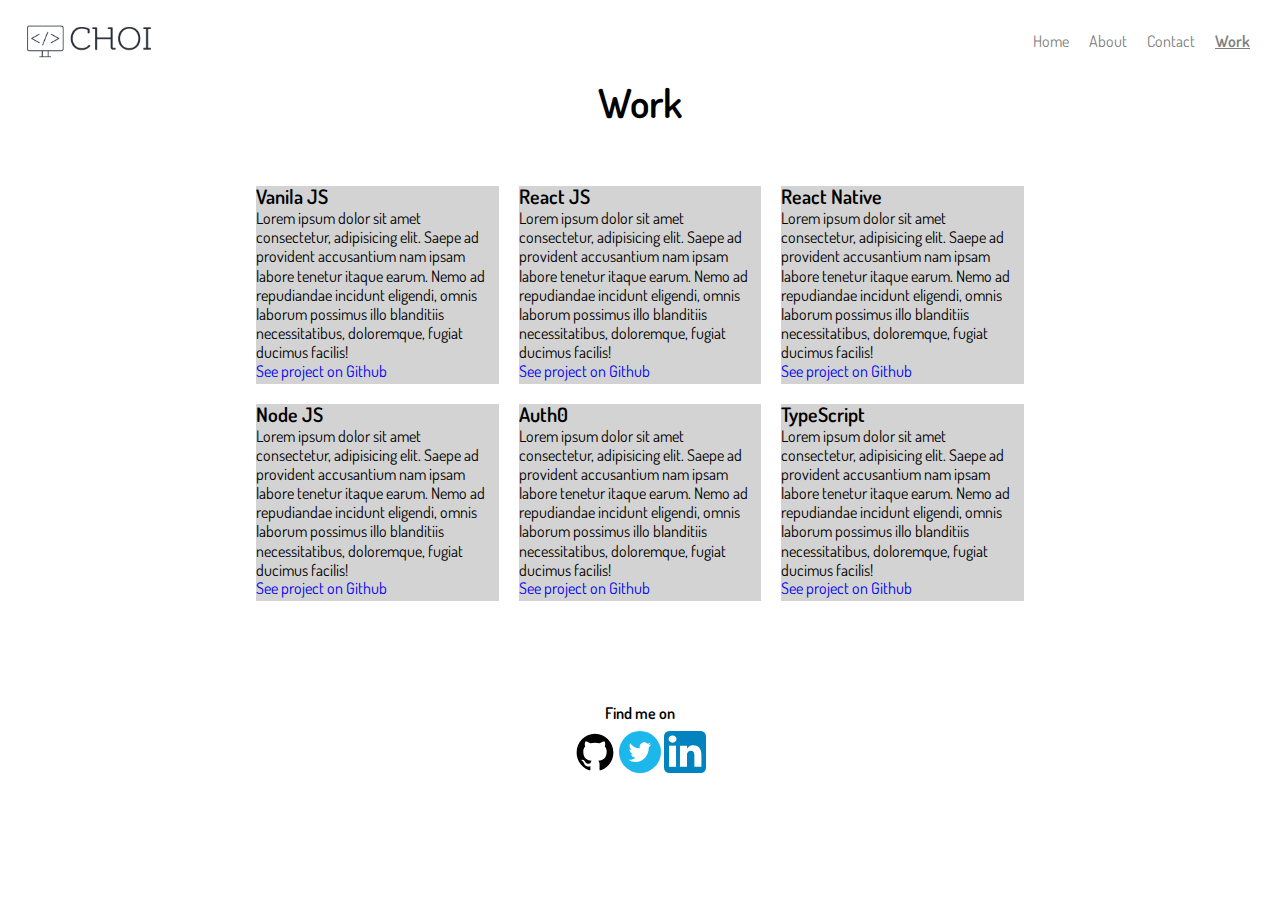
<file: work.html>
<!DOCTYPE html>
<html lang="en">
  <head>
    <meta charset="UTF-8" />
    <meta name="viewport" content="width=device-width, initial-scale=1.0" />
    <link
      rel="icon"
      type="image/png"
      href="./img/favicon-16x16.png"
      sizes="16x16"
    />
    <link rel="stylesheet" type="text/css" href="./css/style.production.css" />
    <link
      href="https://fonts.googleapis.com/css2?family=Dosis&display=swap"
      rel="stylesheet"
    />
    <title>Work</title>
  </head>
  <body>
    <header>
      <nav>
        <div class="logo">
          <a href="index.html"
            ><img id="logo" src="./img/logo.png" alt="logo"
          /></a>
        </div>
        <div class="menu">
          <ul role="menubar">
            <li role="presentation">
              <a class="work_home" href="index.html" role="menuitem">Home</a>
            </li>
            <li role="presentation">
              <a class="work_about" href="HyungseokChoi.html" role="menuitem"
                >About</a
              >
            </li>
            <li role="presentation">
              <a class="work_contact" href="contactMe.html" role="menuitem"
                >Contact</a
              >
            </li>
            <li role="presentation">
              <a class="work_work" href="work.html" role="menuitem">Work</a>
            </li>
          </ul>
        </div>
      </nav>
    </header>
    <h1 class="pageTitle">Work</h1>
    <!-- grid not working on Firefox & Opera -->
    <div class="grid">
      <div class="grid_items">
        <h2>Vanila JS</h2>
        <p>
          Lorem ipsum dolor sit amet consectetur, adipisicing elit. Saepe ad
          provident accusantium nam ipsam labore tenetur itaque earum. Nemo ad
          repudiandae incidunt eligendi, omnis laborum possimus illo blanditiis
          necessitatibus, doloremque, fugiat ducimus facilis!
        </p>
        <a href="#">See project on Github</a>
      </div>
      <div class="grid_items">
        <h2>React JS</h2>
        <p>
          Lorem ipsum dolor sit amet consectetur, adipisicing elit. Saepe ad
          provident accusantium nam ipsam labore tenetur itaque earum. Nemo ad
          repudiandae incidunt eligendi, omnis laborum possimus illo blanditiis
          necessitatibus, doloremque, fugiat ducimus facilis!
        </p>
        <a href="#">See project on Github</a>
      </div>
      <div class="grid_items">
        <h2>React Native</h2>
        <p>
          Lorem ipsum dolor sit amet consectetur, adipisicing elit. Saepe ad
          provident accusantium nam ipsam labore tenetur itaque earum. Nemo ad
          repudiandae incidunt eligendi, omnis laborum possimus illo blanditiis
          necessitatibus, doloremque, fugiat ducimus facilis!
        </p>
        <a href="#">See project on Github</a>
      </div>
      <div class="grid_items">
        <h2>Node JS</h2>
        <p>
          Lorem ipsum dolor sit amet consectetur, adipisicing elit. Saepe ad
          provident accusantium nam ipsam labore tenetur itaque earum. Nemo ad
          repudiandae incidunt eligendi, omnis laborum possimus illo blanditiis
          necessitatibus, doloremque, fugiat ducimus facilis!
        </p>
        <a href="#">See project on Github</a>
      </div>
      <div class="grid_items">
        <h2>Auth0</h2>
        <p>
          Lorem ipsum dolor sit amet consectetur, adipisicing elit. Saepe ad
          provident accusantium nam ipsam labore tenetur itaque earum. Nemo ad
          repudiandae incidunt eligendi, omnis laborum possimus illo blanditiis
          necessitatibus, doloremque, fugiat ducimus facilis!
        </p>
        <a href="#">See project on Github</a>
      </div>
      <div class="grid_items">
        <h2>TypeScript</h2>
        <p>
          Lorem ipsum dolor sit amet consectetur, adipisicing elit. Saepe ad
          provident accusantium nam ipsam labore tenetur itaque earum. Nemo ad
          repudiandae incidunt eligendi, omnis laborum possimus illo blanditiis
          necessitatibus, doloremque, fugiat ducimus facilis!
        </p>
        <a href="#">See project on Github</a>
      </div>
    </div>
    <footer>
      <p>Find me on</p>
      <a target="_blank" href="https://github.com/GCnomore"
        ><img class="icons" src="img/github_icon.svg" alt="github"
      /></a>
      <img class="icons" src="img/twitter_icon.svg" alt="twitter" />
      <img class="icons" src="img/linkedin_icon.svg" alt="linkedin" />
    </footer>
  </body>
</html>
</file>
<file: css/style.production.css>
/*
* Prefixed by https://autoprefixer.github.io
* PostCSS: v7.0.29,
* Autoprefixer: v9.7.6
* Browsers: last 4 version
*/

/*--------------------------Style reset---------------------------------*/

html,
body,
div,
span,
applet,
object,
iframe,
h1,
h2,
h3,
h4,
h5,
h6,
p,
blockquote,
pre,
a,
abbr,
acronym,
address,
big,
cite,
code,
del,
dfn,
em,
img,
ins,
kbd,
q,
s,
samp,
small,
strike,
strong,
sub,
sup,
tt,
var,
b,
u,
i,
center,
dl,
dt,
dd,
ol,
ul,
li,
fieldset,
form,
label,
legend,
table,
caption,
tbody,
tfoot,
thead,
tr,
th,
td,
article,
aside,
canvas,
details,
embed,
figure,
figcaption,
footer,
header,
hgroup,
menu,
nav,
output,
ruby,
section,
summary,
time,
mark,
audio,
video {
  margin: 0;
  padding: 0;
  border: 0;
  font-size: 100%;
  font: inherit;
  vertical-align: baseline;
}
/* HTML5 display-role reset for older browsers */
article,
aside,
details,
figcaption,
figure,
footer,
header,
hgroup,
menu,
nav,
section {
  display: block;
}
body {
  line-height: 1;
}
ol,
ul {
  list-style: none;
}
blockquote,
q {
  quotes: none;
}
blockquote:before,
blockquote:after,
q:before,
q:after {
  content: '';
  content: none;
}
table {
  border-collapse: collapse;
  border-spacing: 0;
}
/*---------------------------------------------------------------------*/

/* Button text Color (Dark Faded Green): #35453a;
  Focus Background Color (Light Grey): #3a38391e; */

* {
  -webkit-box-sizing: border-box;
  box-sizing: border-box;
}

body {
  font-family: 'Dosis', sans-serif;
}

a {
  text-decoration: none;
}

header {
  display: -webkit-box;
  display: -ms-flexbox;
  display: flex;
}

nav {
  padding-top: 20px;
  display: -webkit-box;
  display: -ms-flexbox;
  display: flex;
  width: 100%;
  -webkit-box-pack: space-evenly;
  -ms-flex-pack: space-evenly;
  justify-content: space-evenly;
}

.logo {
  width: 100%;
  padding-left: 20px;
}

#logo {
  height: 40px;
  -webkit-box-align: center;
  -ms-flex-align: center;
  align-items: center;
}

.menu {
  display: -webkit-box;
  display: -ms-flexbox;
  display: flex;
  width: 100%;
  -webkit-box-orient: horizontal;
  -webkit-box-direction: reverse;
  -ms-flex-direction: row-reverse;
  flex-direction: row-reverse;
  -webkit-box-align: center;
  -ms-flex-align: center;
  align-items: center;
  padding-right: 20px;
}

.menu > ul {
  display: -webkit-box;
  display: -ms-flexbox;
  display: flex;
}

.menu > ul > li {
  padding: 0 10px;
}

.menu > ul > li > a,
.menu > ul > li > a:visited {
  color: grey;
}

.menu > ul > li:hover {
  font-weight: 600;
  -webkit-transform: scale(1.2, 1.2);
  -ms-transform: scale(1.2, 1.2);
  transform: scale(1.2, 1.2);
  -webkit-transition-duration: 0.15s;
  -o-transition-duration: 0.15s;
  transition-duration: 0.15s;
}

.index_home {
  font-weight: 600;
  text-decoration: underline;
}

.about_about {
  font-weight: 600;
  text-decoration: underline;
}

.contact_contact {
  font-weight: 600;
  text-decoration: underline;
}

.work_work {
  font-weight: 600;
  text-decoration: underline;
}

.profile_contents {
  text-align: center;
}

.profile_contents > h1 {
  font-size: 50px;
  padding: 15px 0;
}

.profile_portrait {
  max-width: 400px;
  min-width: 200px;
  border-radius: 7%;
  -webkit-animation: animate__bounceIn;
  animation: animate__bounceIn;
}

.hello_world {
  background-color: #f2a2c2;
  color: white;
  font-weight: 600;
  font-size: 20px;
  border-radius: 15px;
  border: none;
  outline: none;
  padding: 10px;
  margin: 10px 0;
  -webkit-transition: 1s opacity;
  -o-transition: 1s opacity;
  transition: 1s opacity;
}

.hello_world:hover,
.hello_world:focus {
  opacity: 0.6;
}

.hello_world:hover {
  cursor: -webkit-grab;
  cursor: grab;
}

.hello_world:active {
  cursor: -webkit-grabbing;
  cursor: grabbing;
  outline: none;
  -webkit-transform: scale(0.95);
  -ms-transform: scale(0.95);
  transform: scale(0.95);
}

.index_intro {
  font-size: 25px;
}

footer {
  padding: 30px 0;
  text-align: center;
}

footer > p {
  padding: 10px 0;
  font-weight: 600;
}

.pageTitle {
  font-size: 40px;
  font-weight: 600;
  text-align: center;
  padding-top: 20px;
}

.about_me {
  padding: 5% 20% 2% 20%;
  line-height: 2.1;
  font-family: 'Montserrat', sans-serif;
  font-size: 18px;
}

.skill_table {
  width: 50%;
  margin: auto;
  text-align: center;
}

.skill_table > thead > tr > td {
  padding: 20px 0;
  font-size: 20px;
  font-weight: 600;
}

.skill_table > tbody > tr:hover {
  border-bottom: black 8px solid;
  border-top: black 8px solid;
  font-size: 20px;
}

.about_button {
  display: block;
  text-align: center;
  width: -webkit-fit-content;
  width: -moz-fit-content;
  width: fit-content;
  margin: auto;
  font-weight: 600;
  margin-top: 50px;
  background-color: #f2a2c2;
  color: white;
  text-decoration: none;
  padding: 10px;
  border-radius: 3px;
  -webkit-transition: 1s opacity;
  -o-transition: 1s opacity;
  transition: 1s opacity;
}

.about_button:hover,
.about_button:focus {
  cursor: pointer;
  opacity: 0.6;
}

.about_animation {
  padding-top: 3%;
  width: 90%;
  margin: auto;
  text-align: center;
  z-index: -1;
}

@-webkit-keyframes color-change {
  0% {
    fill: #edc655;
  }
  50% {
    fill: #fcffad;
  }
  100% {
    fill: #f7af14;
  }
}

@keyframes color-change {
  0% {
    fill: #edc655;
  }
  50% {
    fill: #fcffad;
  }
  100% {
    fill: #f7af14;
  }
}

@-webkit-keyframes fly-left {
  0% {
    -webkit-transform: translate(0, 0);
    transform: translate(0, 0);
  }
  100% {
    -webkit-transform: translate(-5303px, 1000px);
    transform: translate(-5303px, 1000px);
  }
}

@keyframes fly-left {
  0% {
    -webkit-transform: translate(0, 0);
    transform: translate(0, 0);
  }
  100% {
    -webkit-transform: translate(-5303px, 1000px);
    transform: translate(-5303px, 1000px);
  }
}

@-webkit-keyframes fly-right {
  0% {
    -webkit-transform: translate(0, 0);
    transform: translate(0, 0);
  }
  100% {
    -webkit-transform: translate(5303px, 1000px);
    transform: translate(5303px, 1000px);
  }
}

@keyframes fly-right {
  0% {
    -webkit-transform: translate(0, 0);
    transform: translate(0, 0);
  }
  100% {
    -webkit-transform: translate(5303px, 1000px);
    transform: translate(5303px, 1000px);
  }
}

.svg_source {
  display: block;
  text-align: center;
}

#path334,
#path332 {
  -webkit-animation: 10s fly-right infinite linear;
  animation: 10s fly-right infinite linear;
}

#path308 {
  -webkit-animation: 3s wind infinite alternate;
  animation: 3s wind infinite alternate;
}

#path338,
#path330,
#path336 {
  -webkit-animation: 13s fly-left infinite linear;
  animation: 13s fly-left infinite linear;
}

#path68,
#path196 {
  -webkit-animation: 4s color-change infinite alternate linear;
  animation: 4s color-change infinite alternate linear;
}

#contact-form {
  display: block;
  text-align: center;
  padding: 10px 0 30px 0;
}

.standard-label {
  display: block;
  color: transparent;
  padding: 40px 0 5px 0;
}

#contact-form > input {
  border: none;
  text-align: center;
  font-size: 30px;
}

#contact-form > input:focus {
  outline: none;
}

textarea {
  margin: auto;
  display: block;
  outline: none;
  width: 800px;
  height: 200px;
  font-size: 20px;
  background-color: #3a38391e;
  border: none;
  font-weight: 500;
  resize: none;
}

.submit_button {
  margin: 20px 0;
  padding: 10px 100px;
  background-color: transparent;
}

.submit_button:hover {
  cursor: pointer;
  background-color: navajowhite;
}

.submit_button:active {
  opacity: 0.7;
  background-color: none;
}

.grid {
  display: -ms-grid;
  display: grid;
  -ms-grid-columns: 1fr 20px 1fr 20px 1fr;
  grid-template-columns: 1fr 1fr 1fr;
  grid-gap: 20px;
  padding: 5% 20%;
}

.grid_items {
  background-color: #d3d3d3;
  padding-bottom: 5px;
  -webkit-transform: scale(1, 1);
  -ms-transform: scale(1, 1);
  transform: scale(1, 1);
  -webkit-transition-duration: 0.3s;
  -o-transition-duration: 0.3s;
  transition-duration: 0.3s;
}

.grid_items:hover {
  background-color: #d3d3d3a6;
  -webkit-transform: scale(1.1, 1.1);
  -ms-transform: scale(1.1, 1.1);
  transform: scale(1.1, 1.1);
  -webkit-transition-duration: 0.3s;
  -o-transition-duration: 0.3s;
  transition-duration: 0.3s;
}

.grid_items > h2 {
  font-weight: 600;
  font-size: 20px;
  padding-bottom: 3px;
}

.grid_items > p {
  line-height: 1.2;
}

.grid_items > a:hover {
  font-weight: 600;
}

/*          Footer          */
.contact_info {
  text-align: center;
  line-height: 2;
}

.icons {
  height: 42px;
  -webkit-transform: rotateZ(-360deg);
  -ms-transform: rotate(-360deg);
  transform: rotateZ(-360deg);
  -webkit-transition-duration: 0.5s;
  -o-transition-duration: 0.5s;
  transition-duration: 0.5s;
}

.icons:hover {
  -webkit-transform: rotateZ(360deg);
  -ms-transform: rotate(360deg);
  transform: rotateZ(360deg);
  -webkit-transition-duration: 1.5s;
  -o-transition-duration: 1.5s;
  transition-duration: 1.5s;
  cursor: pointer;
}

@media screen and (min-width: 320px) and (max-width: 667px) {
  header,
  nav {
    display: block;
    text-align: center;
  }
  .menu {
    display: block;
    padding: 20px 0 40px 0;
  }
  .menu > ul {
    -webkit-box-pack: center;
    -ms-flex-pack: center;
    justify-content: center;
  }
  .index_intro {
    padding: 0 20%;
    line-height: 1.5;
  }
  .profile_portrait {
    max-width: 300px;
    min-width: 150px;
  }
  #contact-form {
    padding: 10px 0;
  }
  textarea {
    margin: auto;
    width: 90%;
    resize: none;
  }
  .pageTitle {
    padding-top: 10px;
  }
  .skill_table {
    width: 90%;
  }
  .about_me {
    padding: 5% 10% 2% 10%;
    font-size: 15px;
  }
  svg {
    width: 350px;
    height: 233.3333px;
  }
  #contact-form > input {
    width: 90%;
    margin: auto;
    font-size: 20px;
  }
  .submit_button {
    width: 90%;
    padding: 10px;
  }
}

@media screen and (min-width: 320px) and (max-width: 667px) and (orientation: portrait) {
  header,
  nav {
    display: block;
    text-align: center;
  }
  .menu {
    display: block;
    padding: 20px 0 40px 0;
  }
  .menu > ul {
    -webkit-box-pack: center;
    -ms-flex-pack: center;
    justify-content: center;
  }
  .index_intro {
    padding: 0 20%;
  }
  .profile_portrait {
    max-width: 300px;
    min-width: 150px;
  }
  #contact-form {
    padding: 10px 0;
  }
  textarea {
    margin: auto;
    width: 90%;
    resize: none;
  }
  .about_me {
    padding: 5% 10% 2% 10%;
  }
  svg {
    width: 350px;
    height: 233.3333px;
  }
  #contact-form > input {
    width: 90%;
    margin: auto;
    font-size: 20px;
  }
  .submit_button {
    width: 90%;
    padding: 10px;
  }
}

@media screen and (min-width: 667px) and (max-width: 880px) and (orientation: portrait) {
  textarea {
    margin: auto;
    width: 650px;
  }
}

@media screen and (min-width: 222px) and (max-width: 444px) and (orientation: portrait) {
  svg {
    width: 270px;
    height: 180px;
  }
}

@media all and (min-width: 500px) and (max-width: 750px) {
  .grid {
    -ms-grid-columns: 1fr 20px 1fr;
    grid-template-columns: 1fr 1fr;
  }
  .grid_items > h2 {
    font-size: 17px;
  }
}

@media all and (max-width: 500px) {
  .grid {
    -ms-grid-columns: 1fr;
    grid-template-columns: 1fr;
    grid-gap: 10px;
  }
  .grid_items > h2 {
    font-size: 15px;
  }
}
</file>
